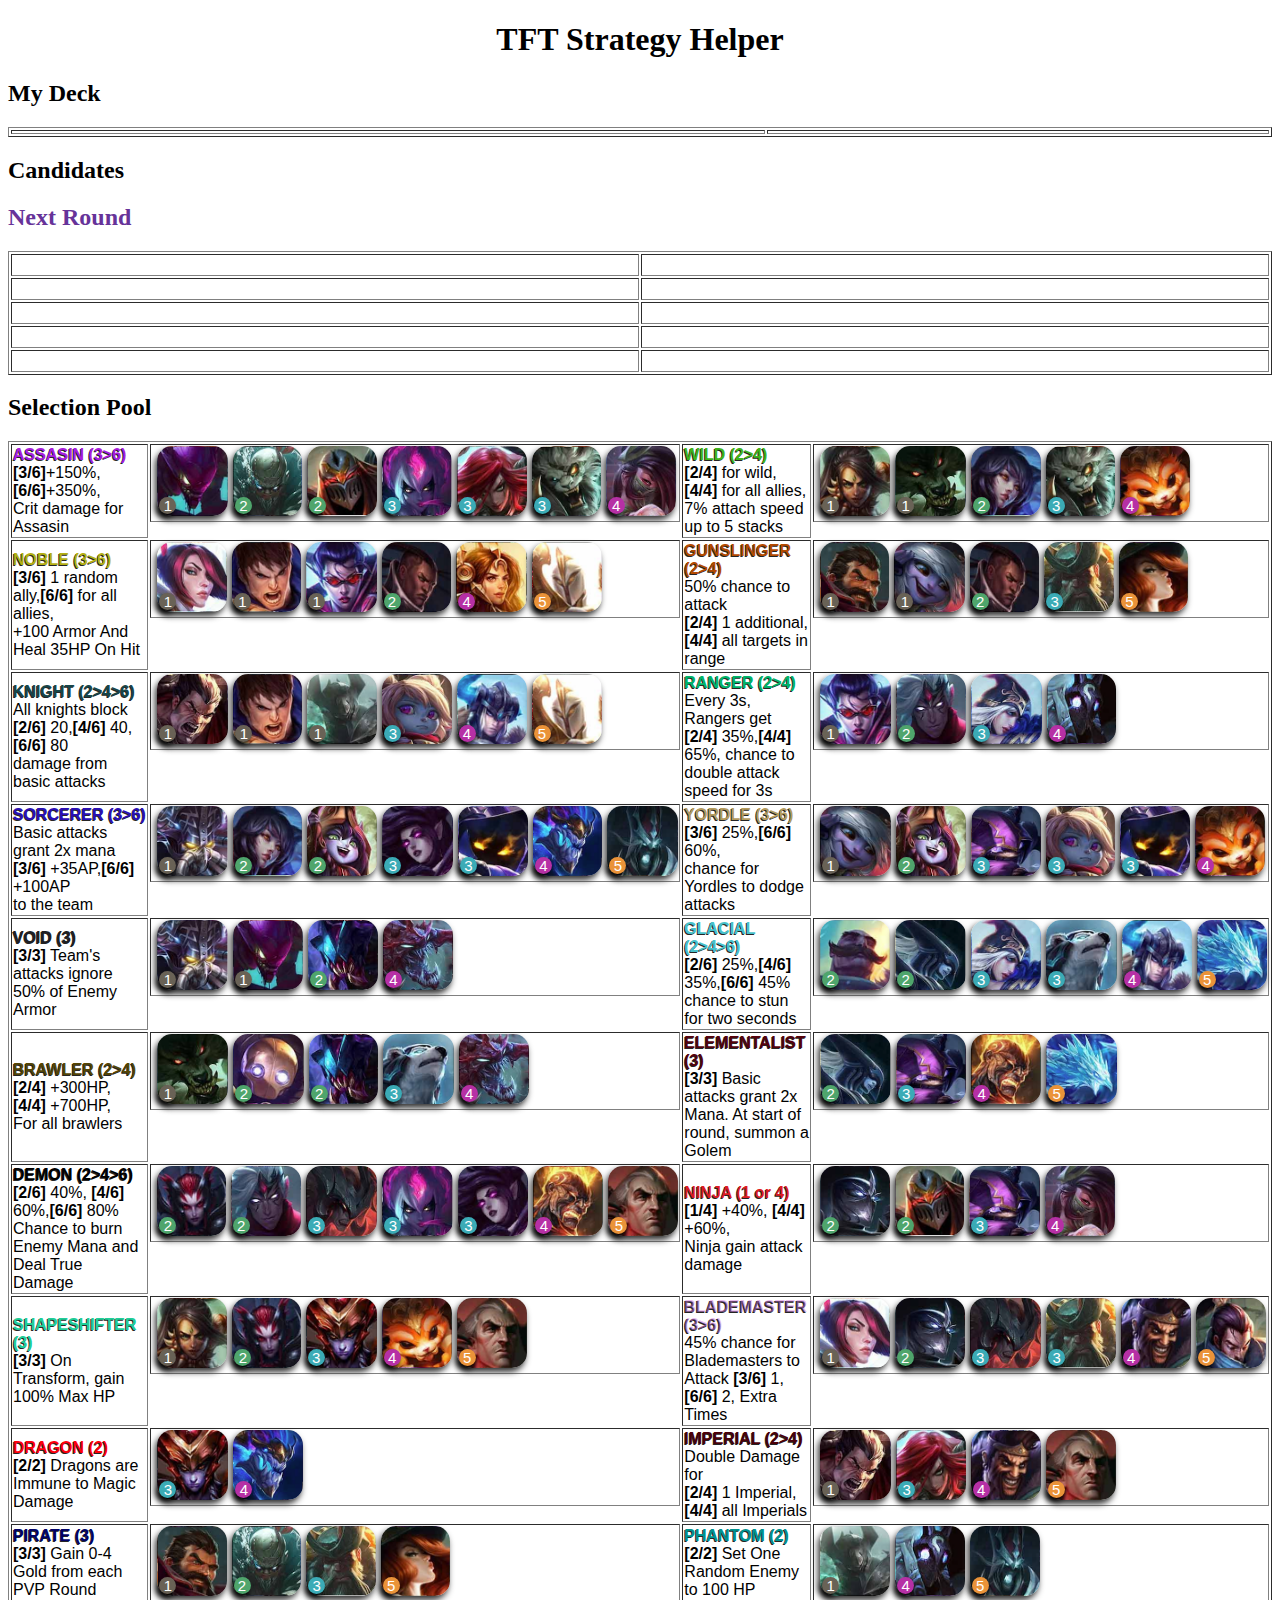
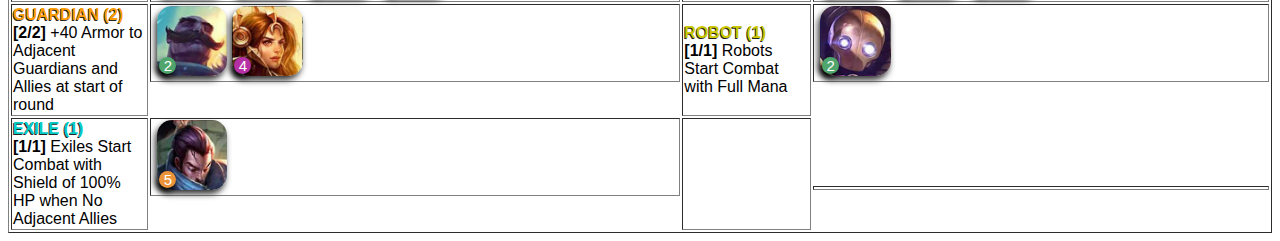
<file: TFT/TFT.html>
<!DOCTYPE html>
<html lang="en">
<head>
    <meta charset="UTF-8">
    <meta name="viewport" content="width=device-width, initial-scale=1">
    <title>TFT Strategy Helper</title>
    <link rel="stylesheet" href="TFTCSS.css">
    <script type="text/javascript" src="jquery-3.4.1.min.js"></script>
    <script type="text/javascript" src="TFTJavaScript.js"></script>
</head>
<body>

<div id="container">

    <h1>TFT Strategy Helper</h1>

    <!--My Deck-->
    <h2>My Deck</h2>
    <table width="100%" border="1em">
        <tr>
            <td id="myDeckImg"></td>
            <td id="myDeckSynergy"></td>
        </tr>
    </table>

    <!--Candidate of this round-->
    <h2>Candidates</h2> <h2 id="nextRound" style="color:rebeccapurple">Next Round</h2>
    <table id="candidateTable" width="100%" border="1em">
        <tr id="candidateRow1">
            <td>&nbsp;&nbsp;</td>
            <td>&nbsp;&nbsp;</td>
        </tr>
        <tr id="candidateRow2">
            <td>&nbsp;&nbsp;</td>
            <td>&nbsp;&nbsp;</td>
        </tr>
        <tr id="candidateRow3">
            <td>&nbsp;&nbsp;</td>
            <td>&nbsp;&nbsp;</td>
        </tr>
        <tr id="candidateRow4">
            <td>&nbsp;&nbsp;</td>
            <td>&nbsp;&nbsp;</td>
        </tr>
        <tr id="candidateRow5">
            <td>&nbsp;&nbsp;</td>
            <td>&nbsp;&nbsp;</td>
        </tr>
    </table>

    <!--Selection Pool-->
    <h2>Selection Pool</h2>
    <table width="100%" border="1em">
        <!--Group the first two column and the second two column-->
        <colgroup>
            <col span="2" id="colSpan1">
            <col span="2" id="colSpan2">
        </colgroup>

        <!--**********One row starts*********-->
        <tr>
            <!--=============One type starts: 1.xxxxTitle 2.assassin 3.png+champName 4.oneCoin-->
            <td class="selectionTitleCell">
                <div class="typeTitle assasinTitle">ASSASIN (3>6)</div>
                <div class="typeInfo"><strong>[3/6]</strong>+150%,<strong>[6/6]</strong>+350%, <br/>Crit damage for Assasin</div>
            </td>
            <td class="selectionHeroCell">
                <div class="champGeneral assassin KhaZix">
                    <img src="resources/image/KhaZix.png" class="champPic">
                    <div class="champCostLabel oneCoin">1</div>
                </div>
                <div class="champGeneral assassin Pyke">
                    <img src="resources/image/Pyke.png" class="champPic">
                    <div class="champCostLabel twoCoin">2</div>
                </div>
                <div class="champGeneral assassin Zed">
                    <img src="resources/image/Zed.png" class="champPic">
                    <div class="champCostLabel twoCoin">2</div>
                </div>
                <div class="champGeneral assassin Evelynn">
                    <img src="resources/image/Evelynn.png" class="champPic">
                    <div class="champCostLabel threeCoin">3</div>
                </div>
                <div class="champGeneral assassin Katarina">
                    <img src="resources/image/Katarina.png" class="champPic">
                    <div class="champCostLabel threeCoin">3</div>
                </div>
                <div class="champGeneral assassin Rengar">
                    <img src="resources/image/Rengar.png" class="champPic">
                    <div class="champCostLabel threeCoin">3</div>
                </div>
                <div class="champGeneral assassin Akali">
                    <img src="resources/image/Akali.png" class="champPic">
                    <div class="champCostLabel fourCoin">4</div>
                </div>

            </td>
            <!-- ==============One Type Ends-->

            <!--=============One type starts-->
            <td class="selectionTitleCell">
                <div class="typeTitle wildTitle">WILD (2>4)</div>
                <div class="typeInfo"><strong>[2/4]</strong> for wild,<strong>[4/4]</strong> for all allies, <br/>7% attach speed up to 5 stacks</div>
            </td>
            <td class="selectionHeroCell">
                <div class="champGeneral wild Nidalee">
                    <img src="resources/image/Nidalee.png" class="champPic">
                    <div class="champCostLabel oneCoin">1</div>
                </div>
                <div class="champGeneral wild Warwick">
                    <img src="resources/image/Warwick.png" class="champPic">
                    <div class="champCostLabel oneCoin">1</div>
                </div>
                <div class="champGeneral wild Ahri">
                    <img src="resources/image/Ahri.png" class="champPic">
                    <div class="champCostLabel twoCoin">2</div>
                </div>
                <div class="champGeneral wild Rengar">
                    <img src="resources/image/Rengar.png" class="champPic">
                    <div class="champCostLabel threeCoin">3</div>
                </div>
                <div class="champGeneral wild Gnar">
                    <img src="resources/image/Gnar.png" class="champPic">
                    <div class="champCostLabel fourCoin">4</div>
                </div>

            </td>
            <!-- ==============One Type Ends-->

        </tr>
        <!--**********One row ends*********-->

        <!--**********One row starts*********-->
        <tr>
            <!--=============One type starts: 1.xxxxTitle 2.assassin 3.png+champName 4.oneCoin-->
            <td class="selectionTitleCell">
                <div class="typeTitle nobleTitle">NOBLE (3>6)</div>
                <div class="typeInfo"><strong>[3/6]</strong> 1 random ally,<strong>[6/6]</strong> for all allies, <br/>+100 Armor And Heal 35HP On Hit</div>
            </td>
            <td class="selectionHeroCell">
                <div class="champGeneral noble Fiora">
                    <img src="resources/image/Fiora.png" class="champPic">
                    <div class="champCostLabel oneCoin">1</div>
                </div>
                <div class="champGeneral noble Garen">
                    <img src="resources/image/Garen.png" class="champPic">
                    <div class="champCostLabel oneCoin">1</div>
                </div>
                <div class="champGeneral noble Vayne">
                    <img src="resources/image/Vayne.png" class="champPic">
                    <div class="champCostLabel oneCoin">1</div>
                </div>
                <div class="champGeneral noble Lucian">
                    <img src="resources/image/Lucian.png" class="champPic">
                    <div class="champCostLabel twoCoin">2</div>
                </div>
                <div class="champGeneral noble Leona">
                    <img src="resources/image/Leona.png" class="champPic">
                    <div class="champCostLabel fourCoin">4</div>
                </div>
                <div class="champGeneral noble Kayle">
                    <img src="resources/image/Kayle.png" class="champPic">
                    <div class="champCostLabel fiveCoin">5</div>
                </div>

            </td>
            <!-- ==============One Type Ends-->

            <!--=============One type starts-->
            <td class="selectionTitleCell">
                <div class="typeTitle gunslingerTitle">GUNSLINGER (2>4)</div>
                <div class="typeInfo">50% chance to attack <br/><strong>[2/4]</strong> 1 additional,<strong>[4/4]</strong> all targets in range</div>
            </td>
            <td class="selectionHeroCell">
                <div class="champGeneral gunslinger Graves">
                    <img src="resources/image/Graves.png" class="champPic">
                    <div class="champCostLabel oneCoin">1</div>
                </div>
                <div class="champGeneral gunslinger Tristana">
                    <img src="resources/image/Tristana.png" class="champPic">
                    <div class="champCostLabel oneCoin">1</div>
                </div>
                <div class="champGeneral gunslinger Lucian">
                    <img src="resources/image/Lucian.png" class="champPic">
                    <div class="champCostLabel twoCoin">2</div>
                </div>
                <div class="champGeneral gunslinger GangPlank">
                    <img src="resources/image/GangPlank.png" class="champPic">
                    <div class="champCostLabel threeCoin">3</div>
                </div>
                <div class="champGeneral gunslinger MissFortune">
                    <img src="resources/image/MissFortune.png" class="champPic">
                    <div class="champCostLabel fiveCoin">5</div>
                </div>

            </td>
            <!-- ==============One Type Ends-->

        </tr>
        <!--**********One row ends*********-->


        <!--**********One row starts*********-->
        <tr>
            <!--=============One type starts: 1.xxxxTitle 2.assassin 3.png+champName 4.oneCoin-->
            <td class="selectionTitleCell">
                <div class="typeTitle knightTitle">KNIGHT (2>4>6)</div>
                <div class="typeInfo">All knights block <br/><strong>[2/6]</strong> 20,<strong>[4/6]</strong> 40,<strong>[6/6]</strong> 80 <br/>damage from basic attacks</div>
            </td>
            <td class="selectionHeroCell">
                <div class="champGeneral knight Darius">
                    <img src="resources/image/Darius.png" class="champPic">
                    <div class="champCostLabel oneCoin">1</div>
                </div>
                <div class="champGeneral knight Garen">
                    <img src="resources/image/Garen.png" class="champPic">
                    <div class="champCostLabel oneCoin">1</div>
                </div>
                <div class="champGeneral knight Mordekaiser">
                    <img src="resources/image/Mordekaiser.png" class="champPic">
                    <div class="champCostLabel oneCoin">1</div>
                </div>
                <div class="champGeneral knight Poppy">
                    <img src="resources/image/Poppy.png" class="champPic">
                    <div class="champCostLabel threeCoin">3</div>
                </div>
                <div class="champGeneral knight Sejuani">
                    <img src="resources/image/Sejuani.png" class="champPic">
                    <div class="champCostLabel fourCoin">4</div>
                </div>
                <div class="champGeneral knight Kayle">
                    <img src="resources/image/Kayle.png" class="champPic">
                    <div class="champCostLabel fiveCoin">5</div>
                </div>

            </td>
            <!-- ==============One Type Ends-->

            <!--=============One type starts-->
            <td class="selectionTitleCell">
                <div class="typeTitle rangerTitle">RANGER (2>4)</div>
                <div class="typeInfo">Every 3s, Rangers get <br/><strong>[2/4]</strong> 35%,<strong>[4/4]</strong> 65%, chance to double attack speed for 3s</div>
            </td>
            <td class="selectionHeroCell">
                <div class="champGeneral ranger Vayne">
                    <img src="resources/image/Vayne.png" class="champPic">
                    <div class="champCostLabel oneCoin">1</div>
                </div>
                <div class="champGeneral ranger Varus">
                    <img src="resources/image/Varus.png" class="champPic">
                    <div class="champCostLabel twoCoin">2</div>
                </div>
                <div class="champGeneral ranger Ashe">
                    <img src="resources/image/Ashe.png" class="champPic">
                    <div class="champCostLabel threeCoin">3</div>
                </div>
                <div class="champGeneral ranger Kindred">
                    <img src="resources/image/Kindred.png" class="champPic">
                    <div class="champCostLabel fourCoin">4</div>
                </div>

            </td>
            <!-- ==============One Type Ends-->

        </tr>
        <!--**********One row ends*********-->



        <!--**********One row starts*********-->
        <tr>
            <!--=============One type starts: 1.xxxxTitle 2.assassin 3.png+champName 4.oneCoin-->
            <td class="selectionTitleCell">
                <div class="typeTitle sorcererTitle">SORCERER (3>6)</div>
                <div class="typeInfo">Basic attacks grant 2x mana <br/><strong>[3/6]</strong> +35AP,<strong>[6/6]</strong> +100AP <br/>to the team</div>
            </td>
            <td class="selectionHeroCell">
                <div class="champGeneral sorcerer Kassadin">
                    <img src="resources/image/Kassadin.png" class="champPic">
                    <div class="champCostLabel oneCoin">1</div>
                </div>
                <div class="champGeneral sorcerer Ahri">
                    <img src="resources/image/Ahri.png" class="champPic">
                    <div class="champCostLabel twoCoin">2</div>
                </div>
                <div class="champGeneral sorcerer Lulu">
                    <img src="resources/image/Lulu.png" class="champPic">
                    <div class="champCostLabel twoCoin">2</div>
                </div>
                <div class="champGeneral sorcerer Morgana">
                    <img src="resources/image/Morgana.png" class="champPic">
                    <div class="champCostLabel threeCoin">3</div>
                </div>
                <div class="champGeneral sorcerer Veigar">
                    <img src="resources/image/Veigar.png" class="champPic">
                    <div class="champCostLabel threeCoin">3</div>
                </div>
                <div class="champGeneral sorcerer Aurelion">
                    <img src="resources/image/Aurelion.png" class="champPic">
                    <div class="champCostLabel fourCoin">4</div>
                </div>
                <div class="champGeneral sorcerer Karthus">
                    <img src="resources/image/Karthus.png" class="champPic">
                    <div class="champCostLabel fiveCoin">5</div>
                </div>

            </td>
            <!-- ==============One Type Ends-->

            <!--=============One type starts-->
            <td class="selectionTitleCell">
                <div class="typeTitle yordleTitle">YORDLE (3>6)</div>
                <div class="typeInfo"><strong>[3/6]</strong> 25%,<strong>[6/6]</strong> 60%,<br/> chance for Yordles to dodge attacks</div>
            </td>
            <td class="selectionHeroCell">
                <div class="champGeneral yordle Tristana">
                    <img src="resources/image/Tristana.png" class="champPic">
                    <div class="champCostLabel oneCoin">1</div>
                </div>
                <div class="champGeneral yordle Lulu">
                    <img src="resources/image/Lulu.png" class="champPic">
                    <div class="champCostLabel twoCoin">2</div>
                </div>
                <div class="champGeneral yordle Kennen">
                    <img src="resources/image/Kennen.png" class="champPic">
                    <div class="champCostLabel threeCoin">3</div>
                </div>
                <div class="champGeneral yordle Poppy">
                    <img src="resources/image/Poppy.png" class="champPic">
                    <div class="champCostLabel threeCoin">3</div>
                </div>
                <div class="champGeneral yordle Veigar">
                    <img src="resources/image/Veigar.png" class="champPic">
                    <div class="champCostLabel threeCoin">3</div>
                </div>
                <div class="champGeneral yordle Gnar">
                    <img src="resources/image/Gnar.png" class="champPic">
                    <div class="champCostLabel fourCoin">4</div>
                </div>

            </td>
            <!-- ==============One Type Ends-->

        </tr>
        <!--**********One row ends*********-->



        <!--**********One row starts*********-->
        <tr>
            <!--=============One type starts: 1.xxxxTitle 2.assassin 3.png+champName 4.oneCoin-->
            <td class="selectionTitleCell">
                <div class="typeTitle voidTitle">VOID (3)</div>
                <div class="typeInfo"><strong>[3/3]</strong> Team's attacks ignore 50% of Enemy Armor</div>
            </td>
            <td class="selectionHeroCell">
                <div class="champGeneral void Kassadin">
                    <img src="resources/image/Kassadin.png" class="champPic">
                    <div class="champCostLabel oneCoin">1</div>
                </div>
                <div class="champGeneral void KhaZix">
                    <img src="resources/image/KhaZix.png" class="champPic">
                    <div class="champCostLabel oneCoin">1</div>
                </div>
                <div class="champGeneral void RekSai">
                    <img src="resources/image/RekSai.png" class="champPic">
                    <div class="champCostLabel twoCoin">2</div>
                </div>
                <div class="champGeneral void ChoGath">
                    <img src="resources/image/ChoGath.png" class="champPic">
                    <div class="champCostLabel fourCoin">4</div>
                </div>


            </td>
            <!-- ==============One Type Ends-->

            <!--=============One type starts-->
            <td class="selectionTitleCell">
                <div class="typeTitle glacialTitle">GLACIAL (2>4>6)</div>
                <div class="typeInfo"><strong>[2/6]</strong> 25%,<strong>[4/6]</strong> 35%,<strong>[6/6]</strong> 45%<br/> chance to stun for two seconds</div>
            </td>
            <td class="selectionHeroCell">
                <div class="champGeneral glacial Braum">
                    <img src="resources/image/Braum.png" class="champPic">
                    <div class="champCostLabel twoCoin">2</div>
                </div>
                <div class="champGeneral glacial Lissandra">
                    <img src="resources/image/Lissandra.png" class="champPic">
                    <div class="champCostLabel twoCoin">2</div>
                </div>
                <div class="champGeneral glacial Ashe">
                    <img src="resources/image/Ashe.png" class="champPic">
                    <div class="champCostLabel threeCoin">3</div>
                </div>
                <div class="champGeneral glacial Volibear">
                    <img src="resources/image/Volibear.png" class="champPic">
                    <div class="champCostLabel threeCoin">3</div>
                </div>
                <div class="champGeneral glacial Sejuani">
                    <img src="resources/image/Sejuani.png" class="champPic">
                    <div class="champCostLabel fourCoin">4</div>
                </div>
                <div class="champGeneral glacial Anivia">
                    <img src="resources/image/Anivia.png" class="champPic">
                    <div class="champCostLabel fiveCoin">5</div>
                </div>

            </td>
            <!-- ==============One Type Ends-->

        </tr>
        <!--**********One row ends*********-->



        <!--**********One row starts*********-->
        <tr>
            <!--=============One type starts: 1.xxxxTitle 2.assassin 3.png+champName 4.oneCoin-->
            <td class="selectionTitleCell">
                <div class="typeTitle brawlerTitle">BRAWLER (2>4)</div>
                <div class="typeInfo"><strong>[2/4]</strong> +300HP, <strong>[4/4]</strong> +700HP,<br/> For all brawlers</div>
            </td>
            <td class="selectionHeroCell">
                <div class="champGeneral brawler Warwick">
                    <img src="resources/image/Warwick.png" class="champPic">
                    <div class="champCostLabel oneCoin">1</div>
                </div>
                <div class="champGeneral brawler Blitz">
                    <img src="resources/image/Blitz.png" class="champPic">
                    <div class="champCostLabel twoCoin">2</div>
                </div>
                <div class="champGeneral brawler RekSai">
                    <img src="resources/image/RekSai.png" class="champPic">
                    <div class="champCostLabel twoCoin">2</div>
                </div>
                <div class="champGeneral brawler Volibear">
                    <img src="resources/image/Volibear.png" class="champPic">
                    <div class="champCostLabel threeCoin">3</div>
                </div>
                <div class="champGeneral brawler ChoGath">
                    <img src="resources/image/ChoGath.png" class="champPic">
                    <div class="champCostLabel fourCoin">4</div>
                </div>


            </td>
            <!-- ==============One Type Ends-->

            <!--=============One type starts-->
            <td class="selectionTitleCell">
                <div class="typeTitle elementalistTitle">ELEMENTALIST (3)</div>
                <div class="typeInfo"><strong>[3/3]</strong> Basic attacks grant 2x Mana. At start of round, summon a Golem</div>
            </td>
            <td class="selectionHeroCell">
                <div class="champGeneral elementalist Lissandra">
                    <img src="resources/image/Lissandra.png" class="champPic">
                    <div class="champCostLabel twoCoin">2</div>
                </div>
                <div class="champGeneral elementalist Kennen">
                    <img src="resources/image/Kennen.png" class="champPic">
                    <div class="champCostLabel threeCoin">3</div>
                </div>
                <div class="champGeneral elementalist Brand">
                    <img src="resources/image/Brand.png" class="champPic">
                    <div class="champCostLabel fourCoin">4</div>
                </div>
                <div class="champGeneral elementalist Anivia">
                    <img src="resources/image/Anivia.png" class="champPic">
                    <div class="champCostLabel fiveCoin">5</div>
                </div>

            </td>
            <!-- ==============One Type Ends-->

        </tr>
        <!--**********One row ends*********-->



        <!--**********One row starts*********-->
        <tr>
            <!--=============One type starts: 1.xxxxTitle 2.assassin 3.png+champName 4.oneCoin-->
            <td class="selectionTitleCell">
                <div class="typeTitle demonTitle">DEMON (2>4>6)</div>
                <div class="typeInfo"><strong>[2/6]</strong> 40%, <strong>[4/6]</strong> 60%,<strong>[6/6]</strong> 80%<br/> Chance to burn Enemy Mana and Deal True Damage</div>
            </td>
            <td class="selectionHeroCell">
                <div class="champGeneral demon Elise">
                    <img src="resources/image/Elise.png" class="champPic">
                    <div class="champCostLabel twoCoin">2</div>
                </div>
                <div class="champGeneral demon Varus">
                    <img src="resources/image/Varus.png" class="champPic">
                    <div class="champCostLabel twoCoin">2</div>
                </div>
                <div class="champGeneral demon Aatrox">
                    <img src="resources/image/Aatrox.png" class="champPic">
                    <div class="champCostLabel threeCoin">3</div>
                </div>
                <div class="champGeneral demon Evelynn">
                    <img src="resources/image/Evelynn.png" class="champPic">
                    <div class="champCostLabel threeCoin">3</div>
                </div>
                <div class="champGeneral demon Morgana">
                    <img src="resources/image/Morgana.png" class="champPic">
                    <div class="champCostLabel threeCoin">3</div>
                </div>
                <div class="champGeneral demon Brand">
                    <img src="resources/image/Brand.png" class="champPic">
                    <div class="champCostLabel fourCoin">4</div>
                </div>
                <div class="champGeneral demon Swain">
                    <img src="resources/image/Swain.png" class="champPic">
                    <div class="champCostLabel fiveCoin">5</div>
                </div>


            </td>
            <!-- ==============One Type Ends-->

            <!--=============One type starts-->
            <td class="selectionTitleCell">
                <div class="typeTitle ninjaTitle">NINJA (1 or 4)</div>
                <div class="typeInfo"><strong>[1/4]</strong> +40%, <strong>[4/4]</strong> +60%, <br/> Ninja gain attack damage</div>
            </td>
            <td class="selectionHeroCell">
                <div class="champGeneral ninja Shen">
                    <img src="resources/image/Shen.png" class="champPic">
                    <div class="champCostLabel twoCoin">2</div>
                </div>
                <div class="champGeneral ninja Zed">
                    <img src="resources/image/Zed.png" class="champPic">
                    <div class="champCostLabel twoCoin">2</div>
                </div>
                <div class="champGeneral ninja Kennen">
                    <img src="resources/image/Kennen.png" class="champPic">
                    <div class="champCostLabel threeCoin">3</div>
                </div>
                <div class="champGeneral ninja Akali">
                    <img src="resources/image/Akali.png" class="champPic">
                    <div class="champCostLabel fourCoin">4</div>
                </div>

            </td>
            <!-- ==============One Type Ends-->

        </tr>
        <!--**********One row ends*********-->



        <!--**********One row starts*********-->
        <tr>
            <!--=============One type starts: 1.xxxxTitle 2.assassin 3.png+champName 4.oneCoin-->
            <td class="selectionTitleCell">
                <div class="typeTitle shapeshifterTitle">SHAPESHIFTER (3)</div>
                <div class="typeInfo"><strong>[3/3]</strong> On Transform, gain 100% Max HP</div>
            </td>
            <td class="selectionHeroCell">
                <div class="champGeneral shapeshifter Nidalee">
                    <img src="resources/image/Nidalee.png" class="champPic">
                    <div class="champCostLabel oneCoin">1</div>
                </div>
                <div class="champGeneral shapeshifter Elise">
                    <img src="resources/image/Elise.png" class="champPic">
                    <div class="champCostLabel twoCoin">2</div>
                </div>
                <div class="champGeneral shapeshifter Shyvana">
                    <img src="resources/image/Shyvana.png" class="champPic">
                    <div class="champCostLabel threeCoin">3</div>
                </div>
                <div class="champGeneral shapeshifter Gnar">
                    <img src="resources/image/Gnar.png" class="champPic">
                    <div class="champCostLabel fourCoin">4</div>
                </div>
                <div class="champGeneral shapeshifter Swain">
                    <img src="resources/image/Swain.png" class="champPic">
                    <div class="champCostLabel fiveCoin">5</div>
                </div>


            </td>
            <!-- ==============One Type Ends-->

            <!--=============One type starts-->
            <td class="selectionTitleCell">
                <div class="typeTitle blademasterTitle">BLADEMASTER (3>6)</div>
                <div class="typeInfo">45% chance for Blademasters to Attack <strong>[3/6]</strong> 1, <strong>[6/6]</strong> 2, Extra Times</div>
            </td>
            <td class="selectionHeroCell">
                <div class="champGeneral blademaster Fiora">
                    <img src="resources/image/Fiora.png" class="champPic">
                    <div class="champCostLabel oneCoin">1</div>
                </div>
                <div class="champGeneral blademaster Shen">
                    <img src="resources/image/Shen.png" class="champPic">
                    <div class="champCostLabel twoCoin">2</div>
                </div>
                <div class="champGeneral blademaster Aatrox">
                    <img src="resources/image/Aatrox.png" class="champPic">
                    <div class="champCostLabel threeCoin">3</div>
                </div>
                <div class="champGeneral blademaster GangPlank">
                    <img src="resources/image/GangPlank.png" class="champPic">
                    <div class="champCostLabel threeCoin">3</div>
                </div>
                <div class="champGeneral blademaster Draven">
                    <img src="resources/image/Draven.png" class="champPic">
                    <div class="champCostLabel fourCoin">4</div>
                </div>
                <div class="champGeneral blademaster Yasuo">
                    <img src="resources/image/Yasuo.png" class="champPic">
                    <div class="champCostLabel fiveCoin">5</div>
                </div>

            </td>
            <!-- ==============One Type Ends-->

        </tr>
        <!--**********One row ends*********-->


        <!--**********One row starts*********-->
        <tr>
            <!--=============One type starts: 1.xxxxTitle 2.assassin 3.png+champName 4.oneCoin-->
            <td class="selectionTitleCell">
                <div class="typeTitle dragonTitle">DRAGON (2)</div>
                <div class="typeInfo"><strong>[2/2]</strong> Dragons are Immune to Magic Damage </div>
            </td>
            <td class="selectionHeroCell">
                <div class="champGeneral dragon Shyvana">
                    <img src="resources/image/Shyvana.png" class="champPic">
                    <div class="champCostLabel threeCoin">3</div>
                </div>
                <div class="champGeneral dragon Aurelion">
                    <img src="resources/image/Aurelion.png" class="champPic">
                    <div class="champCostLabel fourCoin">4</div>
                </div>
            </td>
            <!-- ==============One Type Ends-->

            <!--=============One type starts-->
            <td class="selectionTitleCell">
                <div class="typeTitle imperialTitle">IMPERIAL (2>4)</div>
                <div class="typeInfo">Double Damage for <br/> <strong>[2/4]</strong> 1 Imperial, <strong>[4/4]</strong> all Imperials</div>
            </td>
            <td class="selectionHeroCell">
                <div class="champGeneral imperial Darius">
                    <img src="resources/image/Darius.png" class="champPic">
                    <div class="champCostLabel oneCoin">1</div>
                </div>
                <div class="champGeneral imperial Katarina">
                    <img src="resources/image/Katarina.png" class="champPic">
                    <div class="champCostLabel threeCoin">3</div>
                </div>
                <div class="champGeneral imperial Draven">
                    <img src="resources/image/Draven.png" class="champPic">
                    <div class="champCostLabel fourCoin">4</div>
                </div>
                <div class="champGeneral imperial Swain">
                    <img src="resources/image/Swain.png" class="champPic">
                    <div class="champCostLabel fiveCoin">5</div>
                </div>

            </td>
            <!-- ==============One Type Ends-->

        </tr>
        <!--**********One row ends*********-->



        <!--**********One row starts*********-->
        <tr>
            <!--=============One type starts: 1.xxxxTitle 2.assassin 3.png+champName 4.oneCoin-->
            <td class="selectionTitleCell">
                <div class="typeTitle pirateTitle">PIRATE (3)</div>
                <div class="typeInfo"><strong>[3/3]</strong> Gain 0-4 Gold from each PVP Round </div>
            </td>
            <td class="selectionHeroCell">
                <div class="champGeneral pirate Graves">
                    <img src="resources/image/Graves.png" class="champPic">
                    <div class="champCostLabel oneCoin">1</div>
                </div>
                <div class="champGeneral pirate Pyke">
                    <img src="resources/image/Pyke.png" class="champPic">
                    <div class="champCostLabel twoCoin">2</div>
                </div>
                <div class="champGeneral pirate GangPlank">
                    <img src="resources/image/GangPlank.png" class="champPic">
                    <div class="champCostLabel threeCoin">3</div>
                </div>
                <div class="champGeneral pirate MissFortune">
                    <img src="resources/image/MissFortune.png" class="champPic">
                    <div class="champCostLabel fiveCoin">5</div>
                </div>
            </td>
            <!-- ==============One Type Ends-->

            <!--=============One type starts-->
            <td class="selectionTitleCell">
                <div class="typeTitle phantomTitle">PHANTOM (2)</div>
                <div class="typeInfo"><strong>[2/2]</strong> Set One Random Enemy to 100 HP</div>
            </td>
            <td class="selectionHeroCell">
                <div class="champGeneral phantom Mordekaiser">
                    <img src="resources/image/Mordekaiser.png" class="champPic">
                    <div class="champCostLabel oneCoin">1</div>
                </div>
                <div class="champGeneral phantom Kindred">
                    <img src="resources/image/Kindred.png" class="champPic">
                    <div class="champCostLabel fourCoin">4</div>
                </div>
                <div class="champGeneral phantom Karthus">
                    <img src="resources/image/Karthus.png" class="champPic">
                    <div class="champCostLabel fiveCoin">5</div>
                </div>
            </td>
            <!-- ==============One Type Ends-->

        </tr>
        <!--**********One row ends*********-->


        <!--**********One row starts*********-->
        <tr>
            <!--=============One type starts: 1.xxxxTitle 2.assassin 3.png+champName 4.oneCoin-->
            <td class="selectionTitleCell">
                <div class="typeTitle guardianTitle">GUARDIAN (2)</div>
                <div class="typeInfo"><strong>[2/2]</strong> +40 Armor to Adjacent Guardians and Allies at start of round </div>
            </td>
            <td class="selectionHeroCell">
                <div class="champGeneral guardian Braum">
                    <img src="resources/image/Braum.png" class="champPic">
                    <div class="champCostLabel twoCoin">2</div>
                </div>
                <div class="champGeneral guardian Leona">
                    <img src="resources/image/Leona.png" class="champPic">
                    <div class="champCostLabel fourCoin">4</div>
                </div>
            </td>
            <!-- ==============One Type Ends-->

            <!--=============One type starts-->
            <td class="selectionTitleCell">
                <div class="typeTitle robotTitle">ROBOT (1)</div>
                <div class="typeInfo"><strong>[1/1]</strong> Robots Start Combat with Full Mana</div>
            </td>
            <td class="selectionHeroCell">
                <div class="champGeneral robot Blitz">
                    <img src="resources/image/Blitz.png" class="champPic">
                    <div class="champCostLabel twoCoin">2</div>
                </div>
            </td>
            <!-- ==============One Type Ends-->

        </tr>
        <!--**********One row ends*********-->


        <!--**********One row starts*********-->
        <tr>
            <!--=============One type starts: 1.xxxxTitle 2.assassin 3.png+champName 4.oneCoin-->
            <td class="selectionTitleCell">
                <div class="typeTitle exileTitle">EXILE (1)</div>
                <div class="typeInfo"><strong>[1/1]</strong> Exiles Start Combat with Shield of 100% HP when No Adjacent Allies</div>
            </td>
            <td class="selectionHeroCell">
                <div class="champGeneral exile Yasuo">
                    <img src="resources/image/Yasuo.png" class="champPic">
                    <div class="champCostLabel fiveCoin">5</div>
                </div>
            </td>
            <!-- ==============One Type Ends-->

            <!--=============One type starts-->
            <td class="selectionTitleCell">
                <!--<div class="typeTitle robotTitle">TBD</div>-->
                <!--<div class="typeInfo"><strong>[1/1]</strong> Robots Start Combat with Full Mana</div>-->
            </td>
            <td class="selectionHeroCell">
                <!--<div class="champGeneral robot Blitz">-->
                    <!--<img src="resources/image/Blitz.png" class="champPic">-->
                    <!--<div class="champCostLabel twoCoin">2</div>-->
                <!--</div>-->
            </td>
            <!-- ==============One Type Ends-->

        </tr>
        <!--**********One row ends*********-->


    </table>

</div>
</body>
</html>
</file>
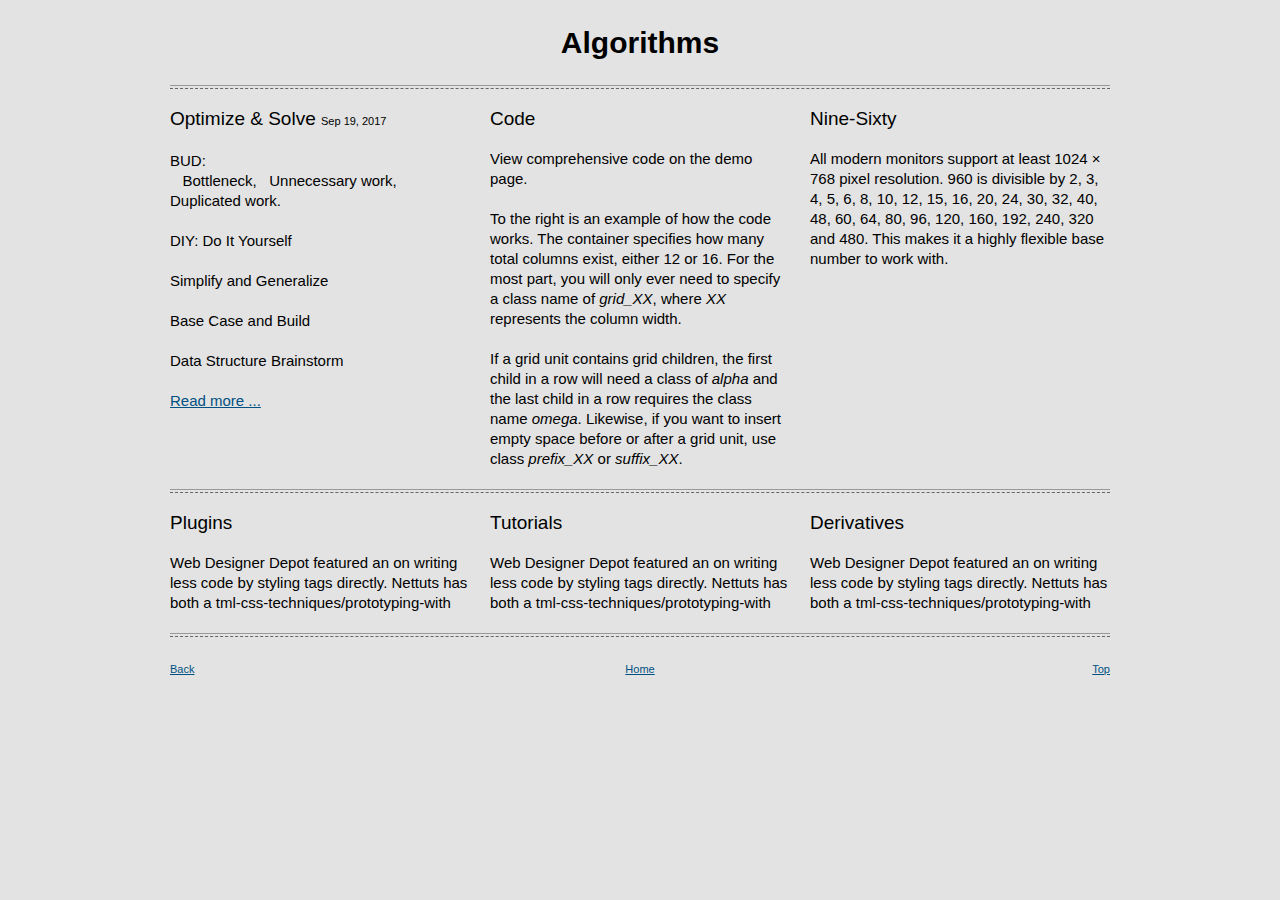
<file: html/DataStructures/DataStrustures.html>
<!DOCTYPE html>
<html lang="en">
<head>
    <meta charset="utf-8" />
    <meta http-equiv="x-ua-compatible" content="ie=edge" />

    <title>Algorithms</title>

    <link rel="stylesheet" href="../../../css/grid960/master.min.css" />


</head>
<body>

<div class="container_12" id="top">


    <!--Title-->
    <div class="grid_12 align_center">
        <h4>
            Algorithms
        </h4>
    </div>

    <!--Seperation Line-->
    <hr />

    <!--Grid 1-->
    <div class="grid_4">
        <h3>   Optimize & Solve <small>Sep 19, 2017</small>  </h3>

        <p>
            BUD: <br/>
                &nbsp;&nbsp;&nbsp;Bottleneck, &nbsp; Unnecessary work, &nbsp; Duplicated work.
        </p>
        <p>
            DIY: Do It Yourself
        </p>
        <p>
            Simplify and Generalize
        </p>
        <p>
            Base Case and Build
        </p>
        <p>
            Data Structure Brainstorm
        </p>
        <p>
            <a href="Sep192017_OptimizeAndSolve.html">Read more ...</a>
        </p>
    </div>

    <!--Grid 2-->
    <div class="grid_4">
        <h3>
            Code
        </h3>
        <p>
            View comprehensive code on the demo page.
        </p>
        <p>
            To the right is an example of how the code works. The container specifies how many total columns exist, either 12 or 16. For the most part, you will only ever need to specify a class name of <em>grid_XX</em>, where <em>XX</em> represents the column width.
        </p>
        <p>
            If a grid unit contains grid children, the first child in a row will need a class of <em>alpha</em> and the last child in a row requires the class name <em>omega</em>. Likewise, if you want to insert empty space before or after a grid unit, use class <em>prefix_XX</em> or <em>suffix_XX</em>.
        </p>
    </div>

    <!--Grid 3-->
    <div class="grid_4">
        <h3>
            Nine-Sixty
        </h3>
        <p>
            All modern monitors support at least 1024 &times; 768 pixel resolution. 960 is divisible by 2, 3, 4, 5, 6, 8, 10, 12, 15, 16, 20, 24, 30, 32, 40, 48, 60, 64, 80, 96, 120, 160, 192, 240, 320 and 480. This makes it a highly flexible base number to work with.
        </p>
    </div>

    <!--Grid 4-->
    <!--Seperation Line-->
    <hr />
    <div class="grid_4">
        <h3>
            Plugins
        </h3>
        <p>
            Web Designer Depot featured an  on writing less code by styling tags directly. Nettuts has both a tml-css-techniques/prototyping-with        </p>
    </div>



    <div class="grid_4">
        <h3>
            Tutorials
        </h3>
        <p>
            Web Designer Depot featured an  on writing less code by styling tags directly. Nettuts has both a tml-css-techniques/prototyping-with
        </p>
    </div>



    <div class="grid_4">
        <h3>
            Derivatives
        </h3>
        <p>
            Web Designer Depot featured an  on writing less code by styling tags directly. Nettuts has both a tml-css-techniques/prototyping-with        </p>
    </div>







    <!--Footer of the page-->
    <hr />
    <div class="grid_5">
        <small>
            <a href="../../../index.html">Back</a>
        </small>
    </div>
    <div class="grid_2 align_center">
        <small>
            <a href="http://owenying.github.io">Home</a>
        </small>
    </div>
    <div class="grid_5 align_right">
        <small>
            <a href="#top">Top</a>
        </small>
    </div>
    <div class="clear"></div>

</div>
<!-- end .container_12 -->
</body>
</html>
</file>
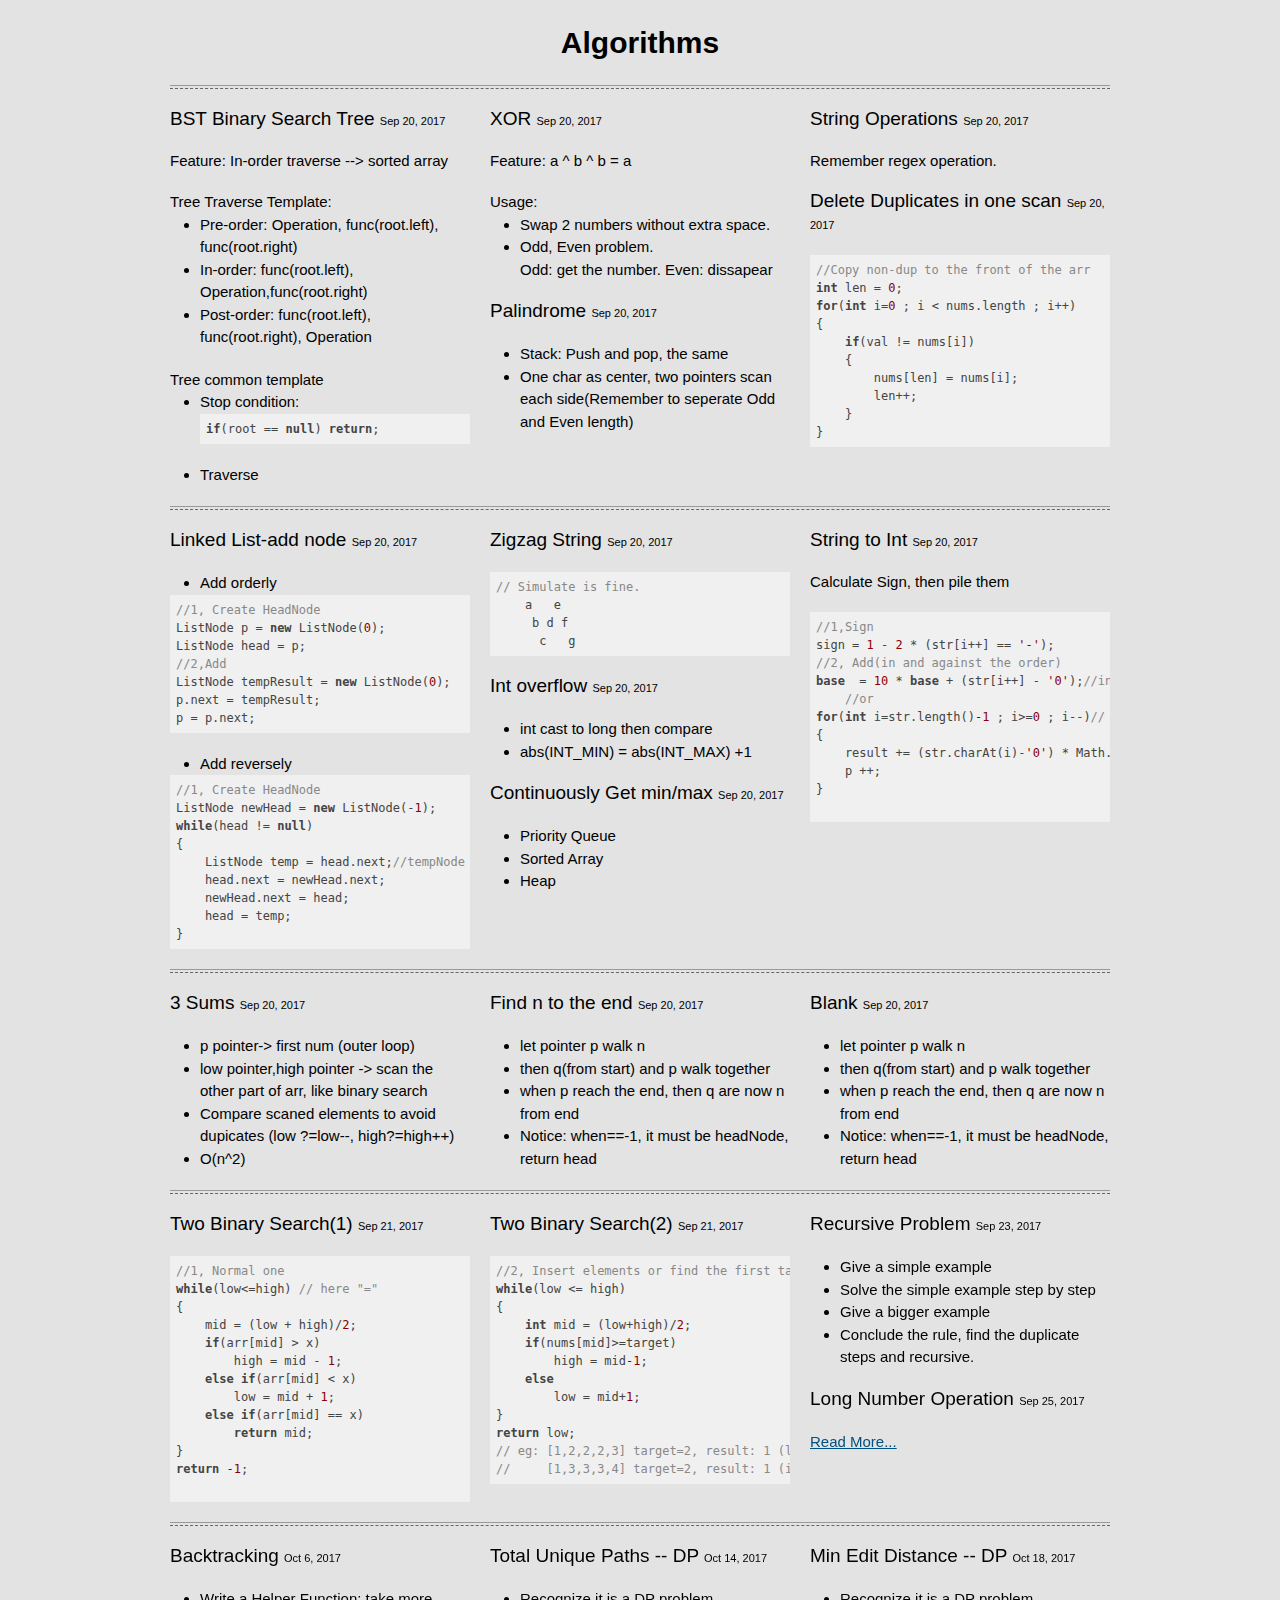
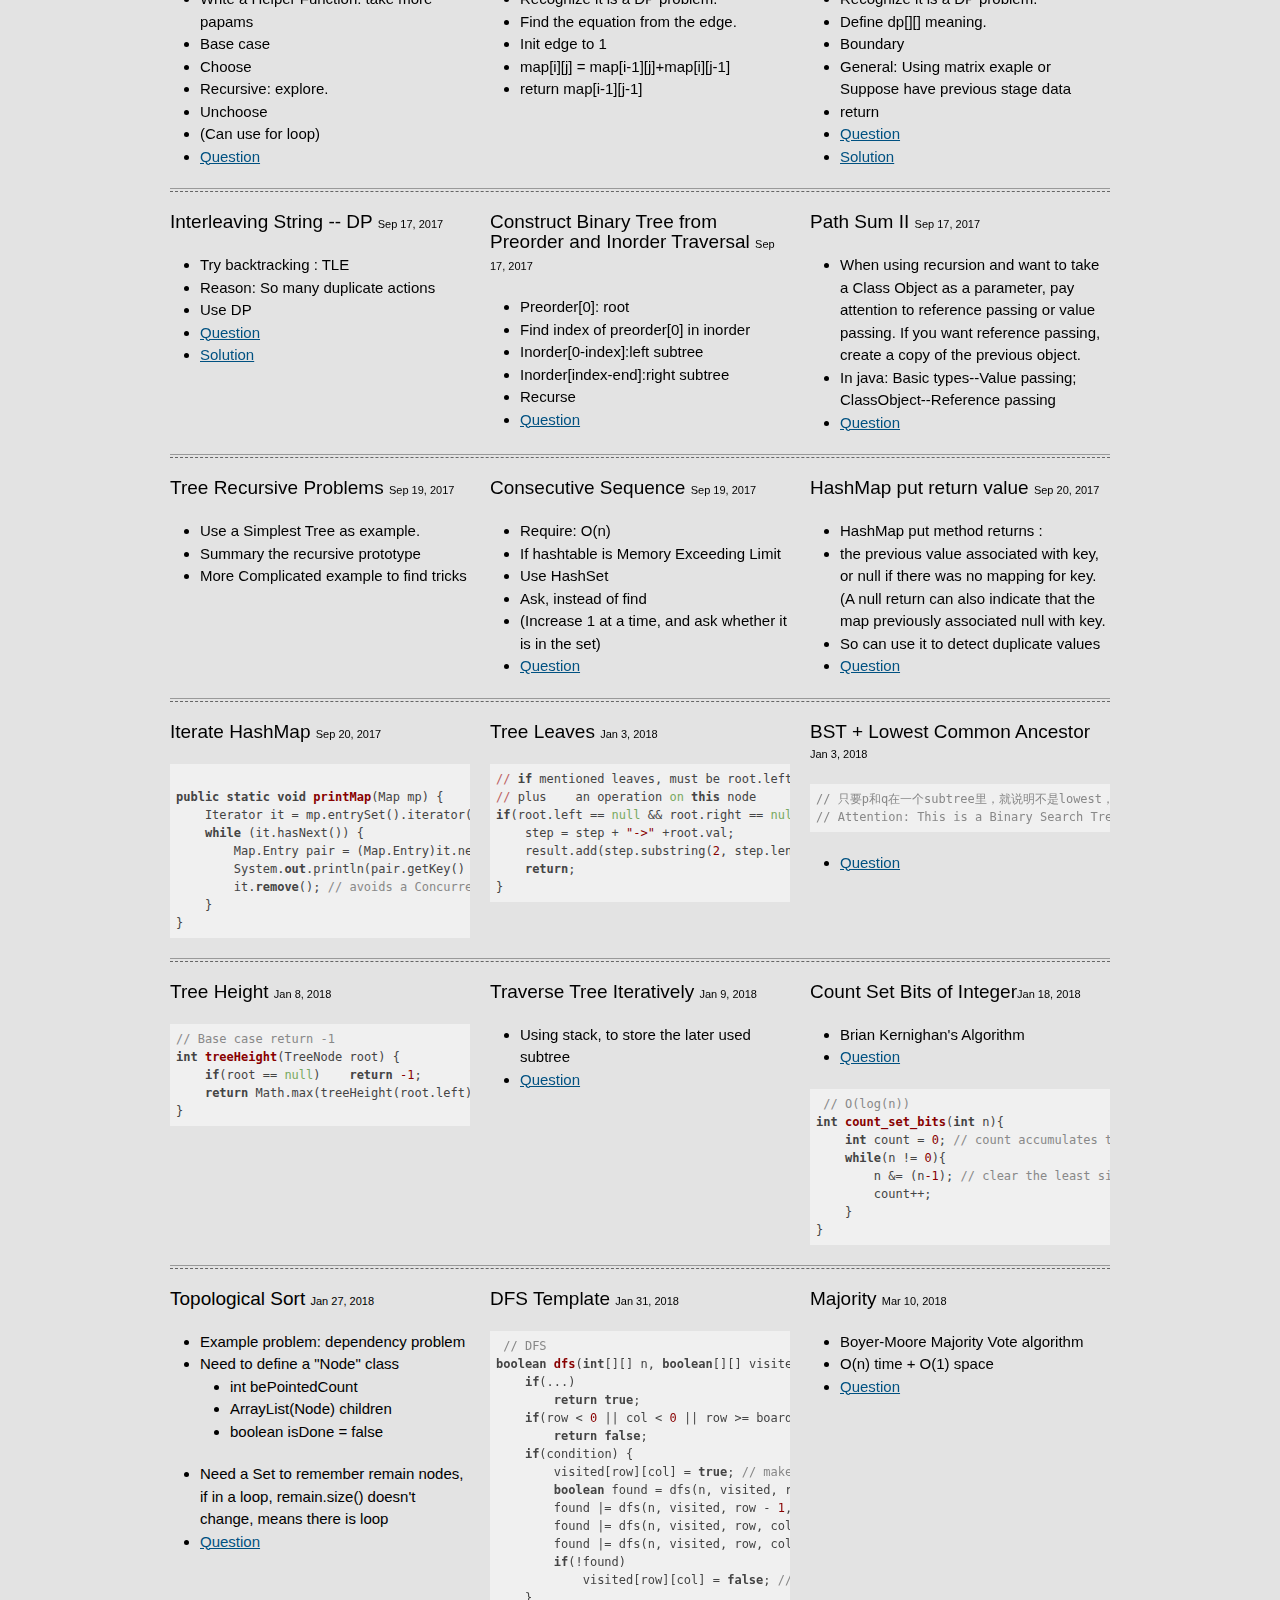
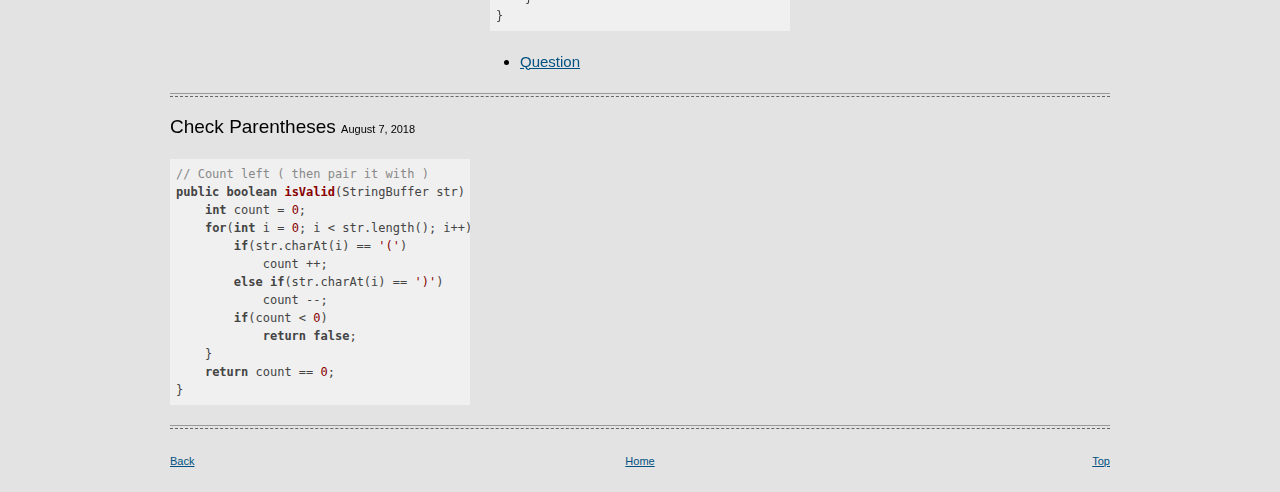
<file: html/blog/Algorithms/Algorithms.html>
<!DOCTYPE html>
<html lang="en">
<head>
    <meta charset="utf-8" />
    <meta http-equiv="x-ua-compatible" content="ie=edge" />

    <title>Algorithms</title>

    <link rel="stylesheet" href="../../../css/grid960/master.min.css" />
    <link rel="stylesheet" href="../../../css/styles/default.css">
    <script src="../../../js/highlight.pack.js"></script>
    <script>hljs.initHighlightingOnLoad();</script>

</head>
<body>

<div class="container_12" id="top">


    <!--Title-->
    <div class="grid_12 align_center">
        <h4>
            Algorithms
        </h4>
    </div>

    <!--Seperation Line-->
    <hr />

    <!--=================================-->

    <!--Grid 2-->
    <div class="grid_4">
        <h3> BST Binary Search Tree <small>Sep 20, 2017</small>  </h3>
        <p>
            Feature: In-order traverse --> sorted array
        </p>

        <ul>
            Tree Traverse Template:
            <li>Pre-order: Operation, func(root.left), func(root.right)</li>
            <li>In-order: func(root.left), Operation,func(root.right)</li>
            <li>Post-order: func(root.left), func(root.right), Operation</li>
        </ul>
        <ul>
            Tree common template
            <li>Stop condition: <br/>
                <pre><code>if(root == null) return;</code></pre>
            </li>
            <li>
                Traverse
            </li>
        </ul>
    </div>

    <!--======================================-->
    <div class="grid_4">
        <h3> XOR <small>Sep 20, 2017</small>  </h3>
        <p>
            Feature: a ^ b ^ b = a

        </p>

        <ul>
            Usage:
            <li>Swap 2 numbers without extra space.</li>
            <li>Odd, Even problem. <br/> Odd: get the number. Even: dissapear</li>
        </ul>

        <h3> Palindrome <small>Sep 20, 2017</small>  </h3>
        <ul>
            <li>Stack: Push and pop, the same</li>
            <li>One char as center, two pointers scan each side(Remember to seperate Odd and Even length)</li>
        </ul>

    </div>

    <!--======================================-->
    <div class="grid_4">
        <h3> String Operations <small>Sep 20, 2017</small>  </h3>
        <p>
            Remember regex operation.

        </p>

        <h3> Delete Duplicates in one scan <small>Sep 20, 2017</small>  </h3>
<pre><code>//Copy non-dup to the front of the arr
int len = 0;
for(int i=0 ; i &lt nums.length ; i++)
{
    if(val != nums[i])
    {
        nums[len] = nums[i];
        len++;
    }
}
</code></pre>

    </div>

    <hr/>

    <!--======================================-->
    <div class="grid_4">
        <h3> Linked List-add node <small>Sep 20, 2017</small>  </h3>
        <ul>
            <li>Add orderly</li>
<pre><code class="java">//1, Create HeadNode
ListNode p = new ListNode(0);
ListNode head = p;
//2,Add
ListNode tempResult = new ListNode(0);
p.next = tempResult;
p = p.next;
</code></pre>

            <li>Add reversely</li>
<pre><code class="java" >//1, Create HeadNode
ListNode newHead = new ListNode(-1);
while(head != null)
{
    ListNode temp = head.next;//tempNode
    head.next = newHead.next;
    newHead.next = head;
    head = temp;
}
</code></pre>

        </ul>

    </div>

    <!--======================================-->
    <div class="grid_4">
        <h3> Zigzag String <small>Sep 20, 2017</small>  </h3>
<pre><code>// Simulate is fine.
    a   e
     b d f
      c   g
</code></pre>

        <h3> Int overflow <small>Sep 20, 2017</small>  </h3>
        <ul>
            <li>int cast to long then compare</li>
            <li>abs(INT_MIN) = abs(INT_MAX) +1</li>
        </ul>

        <h3> Continuously Get min/max <small>Sep 20, 2017</small>  </h3>
        <ul>
            <li>Priority Queue</li>
            <li>Sorted Array</li>
            <li>Heap</li>
        </ul>

    </div>

    <!--======================================-->
    <div class="grid_4">
        <h3> String to Int <small>Sep 20, 2017</small>  </h3>
        <p>Calculate Sign, then pile them</p>
<pre><code>//1,Sign
sign = 1 - 2 * (str[i++] == '-');
//2, Add(in and against the order)
base  = 10 * base + (str[i++] - '0');//in order
    //or
for(int i=str.length()-1 ; i>=0 ; i--)// against order
{
    result += (str.charAt(i)-'0') * Math.pow(10,p);
    p ++;
}

</code></pre>
    </div>


    <hr/>
    <!--======================================-->
    <div class="grid_4">
        <h3> 3 Sums <small>Sep 20, 2017</small>  </h3>
        <ul>
            <li>p pointer-> first num (outer loop)</li>
            <li>low pointer,high pointer -> scan the other part of arr, like binary search</li>
            <li>Compare scaned elements to avoid dupicates (low ?=low--, high?=high++)</li>
            <li>O(n^2)</li>
        </ul>
    </div>

    <!--======================================-->
    <div class="grid_4">
        <h3> Find n to the end <small>Sep 20, 2017</small>  </h3>
        <ul>
            <li>let pointer p walk n</li>
            <li>then q(from start) and p walk together </li>
            <li>when p reach the end, then q are now n from end</li>
            <li>Notice: when==-1, it must be headNode, return head</li>
        </ul>
    </div>

    <!--======================================-->
    <div class="grid_4">
        <h3> Blank <small>Sep 20, 2017</small>  </h3>
        <ul>
            <li>let pointer p walk n</li>
            <li>then q(from start) and p walk together </li>
            <li>when p reach the end, then q are now n from end</li>
            <li>Notice: when==-1, it must be headNode, return head</li>
        </ul>
    </div>

    <hr/>
    <!--======================================-->
    <div class="grid_4">
        <h3> Two Binary Search(1) <small>Sep 21, 2017</small>  </h3>
<pre><code>//1, Normal one
while(low<=high) // here "="
{
    mid = (low + high)/2;
    if(arr[mid] > x)
        high = mid - 1;
    else if(arr[mid] < x)
        low = mid + 1;
    else if(arr[mid] == x)
        return mid;
}
return -1;

</code></pre>
    </div>

    <div class="grid_4">
        <h3> Two Binary Search(2)  <small>Sep 21, 2017</small> </h3>
<pre><code>//2, Insert elements or find the first target
while(low <= high)
{
    int mid = (low+high)/2;
    if(nums[mid]>=target)
        high = mid-1;
    else
        low = mid+1;
}
return low;
// eg: [1,2,2,2,3] target=2, result: 1 (leftest one found)
//     [1,3,3,3,4] target=2, result: 1 (insert index)
</code></pre>
    </div>


    <!--======================================-->
    <div class="grid_4">
        <h3> Recursive Problem <small>Sep 23, 2017</small>  </h3>
        <ul>
            <li>Give a simple example</li>
            <li>Solve the simple example step by step </li>
            <li>Give a bigger example</li>
            <li>Conclude the rule, find the duplicate steps and recursive.</li>
        </ul>

        <h3> Long Number Operation <small>Sep 25, 2017</small>  </h3>
        <a href="Sep252017_LongMul.html">Read More...</a>
    </div>

    <hr/>
    <!--======================================-->
    <div class="grid_4">
        <h3> Backtracking <small>Oct 6, 2017</small>  </h3>
        <ul>
            <li>Write a Helper Function: take more papams</li>
            <li>Base case </li>
            <li>Choose</li>
            <li>Recursive: explore.</li>
            <li>Unchoose</li>
            <li>(Can use for loop)</li>
            <li><a href="https://leetcode.com/problems/palindrome-partitioning/description/">Question</a></li>
        </ul>

    </div>

    <div class="grid_4">
        <h3> Total Unique Paths -- DP <small>Oct 14, 2017</small>  </h3>
        <ul>
            <li>Recognize it is a DP problem.</li>
            <li>Find the equation from the edge.</li>
            <li>Init edge to 1</li>
            <li>map[i][j] = map[i-1][j]+map[i][j-1]</li>
            <li>return map[i-1][j-1]</li>
        </ul>

    </div>


    <div class="grid_4">
        <h3> Min Edit Distance -- DP <small>Oct 18, 2017</small>  </h3>
        <ul>
            <li>Recognize it is a DP problem.</li>
            <li>Define dp[][] meaning.</li>
            <li>Boundary</li>
            <li>General: Using matrix exaple or Suppose have previous stage data</li>
            <li>return</li>
            <li><a href="https://leetcode.com/problems/edit-distance/description/">Question</a></li>
            <li><a href="https://discuss.leetcode.com/topic/17639/20ms-detailed-explained-c-solutions-o-n-space">Solution</a></li>
        </ul>

    </div>

    <hr/>

    <div class="grid_4">
        <h3> Interleaving String -- DP <small>Sep 17, 2017</small>  </h3>
        <ul>
            <li>Try backtracking : TLE</li>
            <li>Reason: So many duplicate actions</li>
            <li>Use DP</li>
            <li><a href="https://leetcode.com/problems/interleaving-string/description/">Question</a></li>
            <li><a href="https://www.youtube.com/watch?v=ih2OZ9-M3OM">Solution</a></li>
        </ul>

    </div>

    <div class="grid_4">
        <h3> Construct Binary Tree from Preorder and Inorder Traversal <small>Sep 17, 2017</small>  </h3>
        <ul>
            <li>Preorder[0]: root</li>
            <li>Find index of preorder[0] in inorder</li>
            <li>Inorder[0-index]:left subtree</li>
            <li>Inorder[index-end]:right subtree</li>
            <li>Recurse</li>
            <li><a href="https://leetcode.com/problems/construct-binary-tree-from-preorder-and-inorder-traversal/description/">Question</a></li>
        </ul>

    </div>


    <div class="grid_4">
        <h3> Path Sum II <small>Sep 17, 2017</small>  </h3>
        <ul>
            <li>When using recursion and want to take a Class Object as a parameter, pay attention to reference passing or value passing. If you want reference passing, create a copy of the previous object.</li>
            <li>In java: Basic types--Value passing; ClassObject--Reference passing</li>
            <li><a href="https://leetcode.com/problems/path-sum-ii/description/">Question</a></li>
        </ul>

    </div>

    <hr/>
    <div class="grid_4">
        <h3> Tree Recursive Problems <small>Sep 19, 2017</small>  </h3>
        <ul>
            <li>Use a Simplest Tree as example.</li>
            <li>Summary the recursive prototype</li>
            <li>More Complicated example to find tricks</li>
        </ul>

    </div>

    <div class="grid_4">
        <h3> Consecutive Sequence <small>Sep 19, 2017</small>  </h3>
        <ul>
            <li>Require: O(n)</li>
            <li>If hashtable is Memory Exceeding Limit</li>
            <li>Use HashSet</li>
            <li>Ask, instead of find</li>
            <li>(Increase 1 at a time, and ask whether it is in the set)</li>
            <li><a href="https://leetcode.com/problems/longest-consecutive-sequence/description/">Question</a></li>
        </ul>

    </div>

    <div class="grid_4">
        <h3> HashMap put return value <small>Sep 20, 2017</small>  </h3>
        <ul>
            <li>HashMap put method returns : </li>
            <li>the previous value associated with key, or null if there was no mapping for key. (A null return can also indicate that the map previously associated null with key.</li>
            <li>So can use it to detect duplicate values</li>
            <li><a href="https://leetcode.com/problems/contains-duplicate-ii/description/">Question</a></li>
        </ul>

    </div>

    <hr/>
    <div class="grid_4">
        <h3> Iterate HashMap <small>Sep 20, 2017</small>  </h3>
<pre><code>
public static void printMap(Map mp) {
    Iterator it = mp.entrySet().iterator();
    while (it.hasNext()) {
        Map.Entry pair = (Map.Entry)it.next();
        System.out.println(pair.getKey() + " = " + pair.getValue());
        it.remove(); // avoids a ConcurrentModificationException
    }
}
</code></pre>

    </div>


    <div class="grid_4">
        <h3> Tree Leaves <small>Jan 3, 2018</small>  </h3>
<pre><code>// if mentioned leaves, must be root.left == null && root.right == null
// plus    an operation on this node
if(root.left == null && root.right == null) { //leaf
    step = step + "->" +root.val;             //operation on this node
    result.add(step.substring(2, step.length()));
    return;
}
</code></pre>

    </div>

    <div class="grid_4">
        <h3> BST + Lowest Common Ancestor <small>Jan 3, 2018</small>  </h3>
<pre><code>// 只要p和q在一个subtree里，就说明不是lowest，直到第一个让它们俩不在一个subtree的时候
// Attention: This is a Binary Search Tree
</code></pre>

        <ul>
            <li><a href="https://leetcode.com/problems/lowest-common-ancestor-of-a-binary-search-tree/description/">Question</a></li>
        </ul>

    </div>

    <hr/>
    <div class="grid_4">
        <h3> Tree Height <small>Jan 8, 2018</small>  </h3>
<pre><code>// Base case return -1
int treeHeight(TreeNode root) {
    if(root == null)    return -1;
    return Math.max(treeHeight(root.left), treeHeight(root.right)) + 1;
}
</code></pre>

    </div>


    <div class="grid_4">
        <h3> Traverse Tree Iteratively <small>Jan 9, 2018</small>  </h3>
        <ul>
            <li>Using stack, to store the later used subtree</li>
            <li><a href="https://discuss.leetcode.com/topic/30632/preorder-inorder-and-postorder-iteratively-summarization">Question</a></li>
        </ul>

    </div>

    <div class="grid_4">
        <h3> Count Set Bits of Integer<small>Jan 18, 2018</small>  </h3>
        <ul>
            <li>Brian Kernighan's Algorithm</li>
            <li><a href="https://leetcode.com/problems/bitwise-and-of-numbers-range/description/">Question</a></li>
        </ul>

<pre><code> // O(log(n))
int count_set_bits(int n){
    int count = 0; // count accumulates the total bits set
    while(n != 0){
        n &= (n-1); // clear the least significant bit set
        count++;
    }
}
</code></pre>

    </div>

    <hr/>
    <div class="grid_4">
        <h3> Topological Sort <small>Jan 27, 2018</small>  </h3>
        <ul>
            <li>Example problem: dependency problem</li>
            <li>
                Need to define a "Node" class
                <ul>
                    <li>int bePointedCount</li>
                    <li>ArrayList(Node) children</li>
                    <li>boolean isDone = false</li>
                </ul>
            </li>
            <li>Need a Set to remember remain nodes, if in a loop, remain.size() doesn't change, means there is loop</li>

            <li><a href="https://leetcode.com/problems/course-schedule-ii/description/">Question</a></li>
        </ul>

    </div>


    <div class="grid_4">
        <h3> DFS Template <small>Jan 31, 2018</small>  </h3>

<pre><code> // DFS
boolean dfs(int[][] n, boolean[][] visited, int row, int col){
    if(...)
        return true;
    if(row < 0 || col < 0 || row >= board.length || col >= board[0].length || visited[row][col])
        return false;
    if(condition) {
        visited[row][col] = true; // make it visited
        boolean found = dfs(n, visited, row + 1, col);
        found |= dfs(n, visited, row - 1, col);
        found |= dfs(n, visited, row, col + 1);
        found |= dfs(n, visited, row, col - 1);
        if(!found)
            visited[row][col] = false; // if unsucessuful, turn visited back
    }
}
</code></pre>

        <ul>
            <li><a href="https://leetcode.com/problems/word-search-ii/description/">Question</a></li>
        </ul>

    </div>


    <div class="grid_4">
        <h3> Majority <small>Mar 10, 2018</small>  </h3>
        <ul>
            <li>Boyer-Moore Majority Vote algorithm</li>
            <li>
               O(n) time + O(1) space
            </li>
            <li><a href="https://leetcode.com/problems/majority-element-ii/description/">Question</a></li>
        </ul>

    </div>

    <hr/>

    <div class="grid_4">
        <h3> Check Parentheses <small>August 7, 2018</small>  </h3>
<pre><code>// Count left ( then pair it with )
public boolean isValid(StringBuffer str) {
    int count = 0;
    for(int i = 0; i < str.length(); i++) {
        if(str.charAt(i) == '(')
            count ++;
        else if(str.charAt(i) == ')')
            count --;
        if(count < 0)
            return false;
    }
    return count == 0;
}
</code></pre>

    </div>



<!--=====================================================Footer====================================-->
    <!--Footer of the page-->
    <hr />
    <div class="grid_5">
        <small>
            <a href="../../../index.html">Back</a>
        </small>
    </div>
    <div class="grid_2 align_center">
        <small>
            <a href="http://owenying.github.io">Home</a>
        </small>
    </div>
    <div class="grid_5 align_right">
        <small>
            <a href="#top">Top</a>
        </small>
    </div>
    <div class="clear"></div>

</div>
<!-- end .container_12 -->
</body>
</html>
</file>
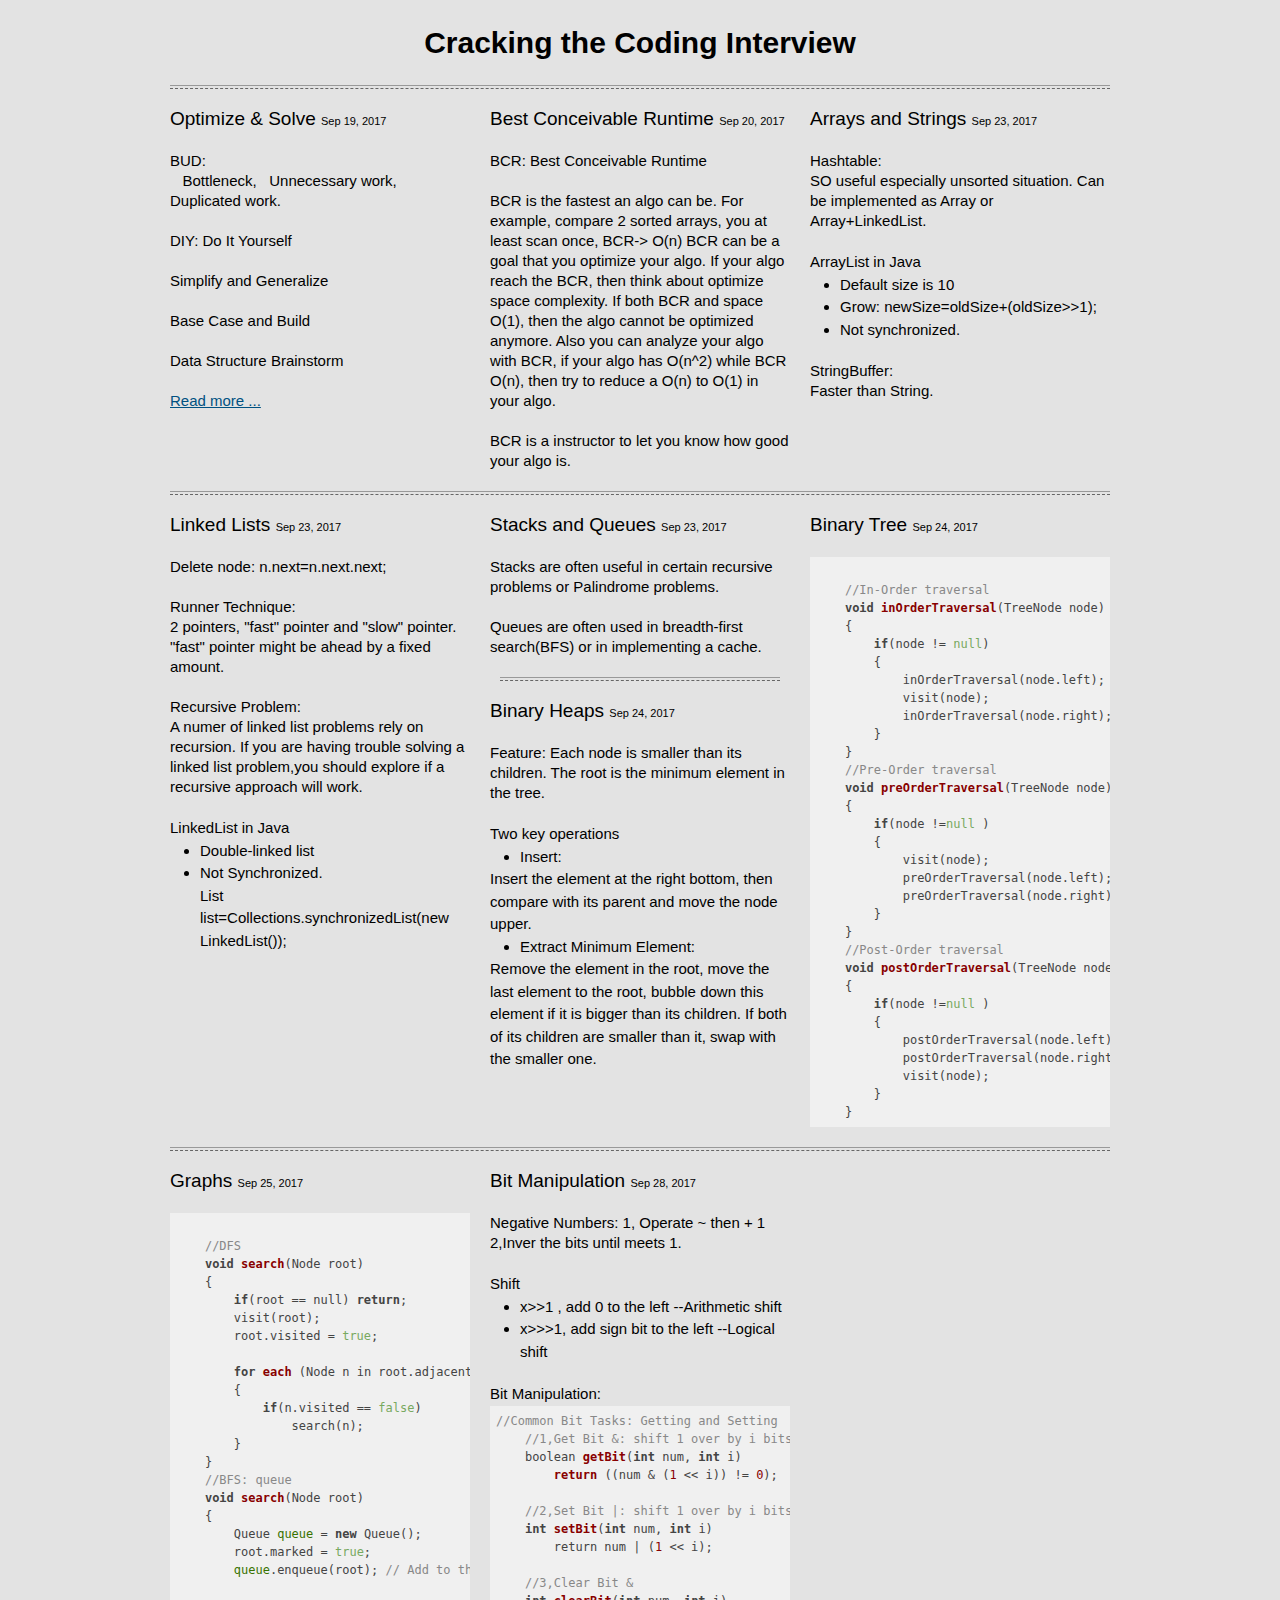
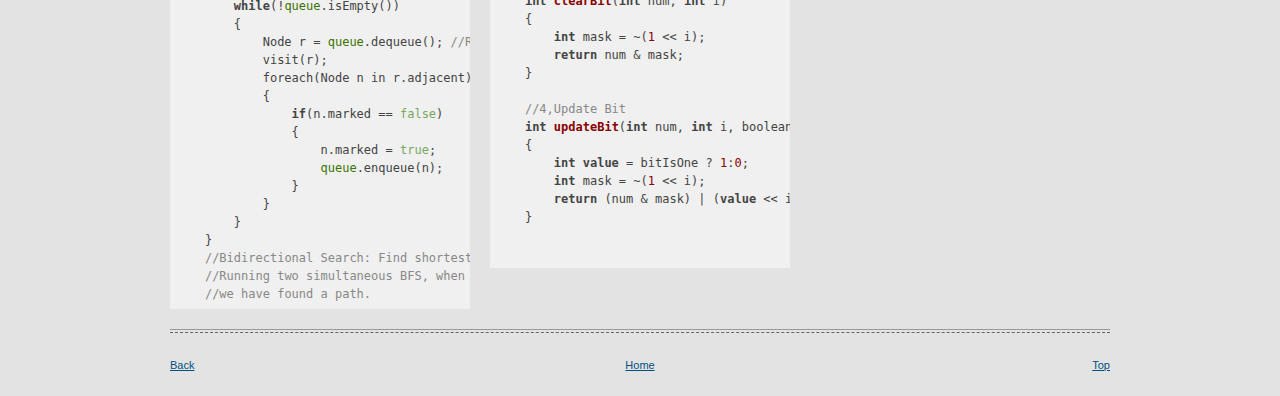
<file: html/blog/CrackingTheCodingInterview/CrackingTheCodingInterview.html>
<!DOCTYPE html>
<html lang="en">
<head>
    <meta charset="utf-8" />
    <meta http-equiv="x-ua-compatible" content="ie=edge" />

    <title>CrackingTheCodingInterview</title>

    <link rel="stylesheet" href="../../../css/grid960/master.min.css" />
    <link rel="stylesheet" href="../../../css/styles/default.css">
    <script src="../../../js/highlight.pack.js"></script>
    <script>hljs.initHighlightingOnLoad();</script>


</head>
<body>

<div class="container_12" id="top">


    <!--Title-->
    <div class="grid_12 align_center">
        <h4>
            Cracking the Coding Interview
        </h4>
    </div>

    <!--Seperation Line-->
    <hr />


    <!--Grid 1-->
    <div class="grid_4">
        <h3>   Optimize & Solve <small>Sep 19, 2017</small>  </h3>

        <p>
            BUD: <br/>
                &nbsp;&nbsp;&nbsp;Bottleneck, &nbsp; Unnecessary work, &nbsp; Duplicated work.
        </p>
        <p>
            DIY: Do It Yourself
        </p>
        <p>
            Simplify and Generalize
        </p>
        <p>
            Base Case and Build
        </p>
        <p>
            Data Structure Brainstorm
        </p>
        <p>
            <a href="Sep192017_OptimizeAndSolve.html">Read more ...</a>
        </p>
    </div>


    <!--=================================-->
    <div class="grid_4">
        <h3> Best Conceivable Runtime <small>Sep 20, 2017</small>  </h3>

        <p>
            BCR: Best Conceivable Runtime
        </p>
        <p>
            BCR is the fastest an algo can be. For example, compare 2 sorted arrays, you at least scan once, BCR-> O(n)
            BCR can be a goal that you optimize your algo. If your algo reach the BCR, then think about optimize
            space complexity. If both BCR and space O(1), then the algo cannot be optimized anymore.
            Also you can analyze your algo with BCR, if your algo has O(n^2) while BCR O(n), then try to reduce a O(n) to O(1)
            in your algo.
        </p>
        <p>
            BCR is a instructor to let you know how good your algo is.
        </p>

    </div>



    <!--=================================-->
    <div class="grid_4">
        <h3> Arrays and Strings <small>Sep 23, 2017</small>  </h3>

        <p>
            Hashtable: <br/>
            SO useful especially unsorted situation.
            Can be implemented as Array or Array+LinkedList.
        </p>
        <ul>ArrayList in Java
            <li>Default size is 10</li>
            <li>Grow: newSize=oldSize+(oldSize>>1);</li>
            <li>Not synchronized.</li>
        </ul>
        <p>
            StringBuffer: <br/>
            Faster than String.
        </p>

    </div>

    <hr/>

    <!--=================================-->
    <div class="grid_4">
        <h3> Linked Lists <small>Sep 23, 2017</small>  </h3>

        <p>
           Delete node: n.next=n.next.next;
        </p>
        <p>
            Runner Technique: <br/>
            2 pointers, "fast" pointer and "slow" pointer. "fast" pointer might be ahead by a fixed amount.
        </p>
        <p>
            Recursive Problem: <br/>
            A numer of linked list problems rely on recursion. If you are having trouble solving a linked list problem,you should explore if a recursive approach will work.
        </p>

        <ul>LinkedList in Java
            <li>Double-linked list</li>
            <li>Not Synchronized. <br/> List list=Collections.synchronizedList(new LinkedList());</li>
        </ul>

    </div>

    <!--=================================-->
    <div class="grid_4">
        <h3> Stacks and Queues <small>Sep 23, 2017</small>  </h3>

        <p>
            Stacks are often useful in certain recursive problems or Palindrome problems.
        </p>
        <p>
            Queues are often used in breadth-first search(BFS) or in implementing a cache.
        </p>

        <hr/>
        <h3>  Binary Heaps  <small>Sep 24, 2017</small>  </h3>
        <p>
            Feature: Each node is smaller than its children. The root is the minimum element in the tree.
        </p>
        <ul>Two key operations
            <li>Insert:</li>
            Insert the element at the right bottom, then compare with its parent and move the node upper.
            <li>Extract Minimum Element:</li>
            Remove the element in the root, move the last element to the root, bubble down this element if it is bigger than its children.
            If both of its children are smaller than it, swap with the smaller one.
        </ul>

    </div>


    <div class="grid_4">
        <h3>  Binary Tree  <small>Sep 24, 2017</small>  </h3>
<pre><code>
    //In-Order traversal
    void inOrderTraversal(TreeNode node)
    {
        if(node != null)
        {
            inOrderTraversal(node.left);
            visit(node);
            inOrderTraversal(node.right);
        }
    }
    //Pre-Order traversal
    void preOrderTraversal(TreeNode node)
    {
        if(node !=null )
        {
            visit(node);
            preOrderTraversal(node.left);
            preOrderTraversal(node.right);
        }
    }
    //Post-Order traversal
    void postOrderTraversal(TreeNode node)
    {
        if(node !=null )
        {
            postOrderTraversal(node.left);
            postOrderTraversal(node.right);
            visit(node);
        }
    }
</code></pre>
    </div>


    <hr/>
    <div class="grid_4">
        <h3>  Graphs  <small>Sep 25, 2017</small>  </h3>
<pre><code>
    //DFS
    void search(Node root)
    {
        if(root == null) return;
        visit(root);
        root.visited = true;

        for each (Node n in root.adjacent)
        {
            if(n.visited == false)
                search(n);
        }
    }
    //BFS: queue
    void search(Node root)
    {
        Queue queue = new Queue();
        root.marked = true;
        queue.enqueue(root); // Add to the end of the queue

        while(!queue.isEmpty())
        {
            Node r = queue.dequeue(); //Remove from the front of the queue
            visit(r);
            foreach(Node n in r.adjacent)
            {
                if(n.marked == false)
                {
                    n.marked = true;
                    queue.enqueue(n);
                }
            }
        }
    }
    //Bidirectional Search: Find shortest path
    //Running two simultaneous BFS, when their searches collide
    //we have found a path.
</code></pre>
    </div>


    <div class="grid_4">
        <h3> Bit Manipulation <small>Sep 28, 2017</small>  </h3>

        <p>
            Negative Numbers: 1, Operate ~ then + 1  2,Inver the bits until meets 1.
        </p>
        <ul>Shift
            <li>x>>1 , add 0 to the left --Arithmetic shift</li>
            <li>x>>>1, add sign bit to the left --Logical shift</li>
        </ul>
        Bit Manipulation:
<pre><code>//Common Bit Tasks: Getting and Setting
    //1,Get Bit &: shift 1 over by i bits(00010000),then AND
    boolean getBit(int num, int i)
        return ((num & (1 << i)) != 0);

    //2,Set Bit |: shift 1 over by i bits, then OR
    int setBit(int num, int i)
        return num | (1 << i);

    //3,Clear Bit &
    int clearBit(int num, int i)
    {
        int mask = ~(1 << i);
        return num & mask;
    }

    //4,Update Bit
    int updateBit(int num, int i, boolean bitIsOne)
    {
        int value = bitIsOne ? 1:0;
        int mask = ~(1 << i);
        return (num & mask) | (value << i); //Clear. then set
    }


</code></pre>


    </div>






    <!--Footer of the page-->
    <hr />
    <div class="grid_5">
        <small>
            <a href="../../../index.html">Back</a>
        </small>
    </div>
    <div class="grid_2 align_center">
        <small>
            <a href="http://owenying.github.io">Home</a>
        </small>
    </div>
    <div class="grid_5 align_right">
        <small>
            <a href="#top">Top</a>
        </small>
    </div>
    <div class="clear"></div>

</div>
<!-- end .container_12 -->
</body>
</html>
</file>
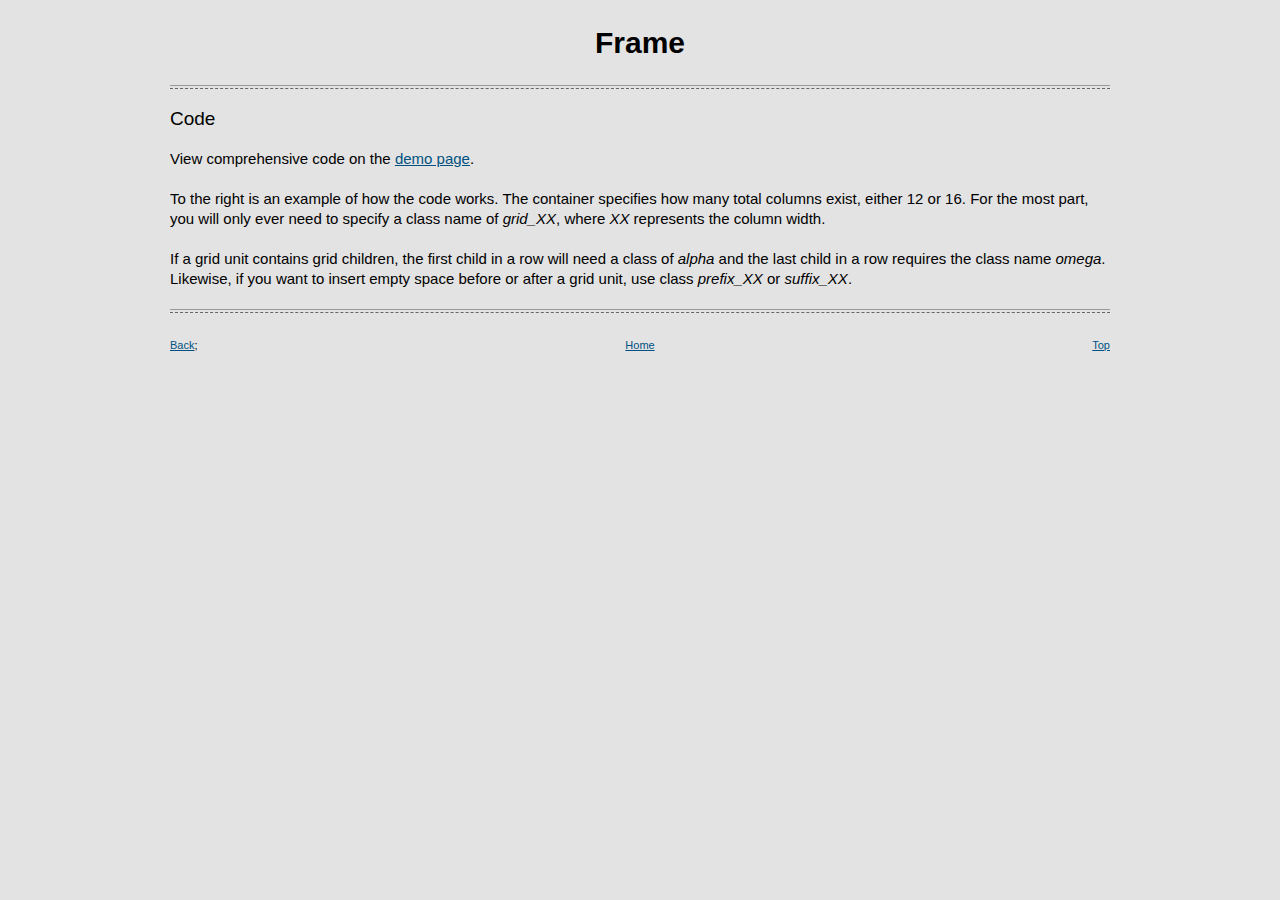
<file: html/blog/CrackingTheCodingInterview/Frame.html>
<!DOCTYPE html>
<html lang="en">
<head>
    <meta charset="utf-8" />
    <meta http-equiv="x-ua-compatible" content="ie=edge" />

    <title>CrackingTheCodingInterview: Frame</title>

    <link rel="stylesheet" href="../../../css/grid960/master.min.css" />


</head>
<body>

<div class="container_12" id="top">


    <!--Title-->
    <div class="grid_12 align_center">
        <h4>
            Frame
        </h4>
    </div>

    <!--Seperation Line-->
    <hr />

    <!--Grid 1-->
    <div class="grid_12">
        <h3>
            Code
        </h3>
        <p>
            View comprehensive code on the <a href="demo.html">demo page</a>.
        </p>
        <p>
            To the right is an example of how the code works. The container specifies how many total columns exist, either 12 or 16. For the most part, you will only ever need to specify a class name of <em>grid_XX</em>, where <em>XX</em> represents the column width.
        </p>
        <p>
            If a grid unit contains grid children, the first child in a row will need a class of <em>alpha</em> and the last child in a row requires the class name <em>omega</em>. Likewise, if you want to insert empty space before or after a grid unit, use class <em>prefix_XX</em> or <em>suffix_XX</em>.
        </p>
    </div>







    <!--Footer of the page-->
    <hr />
    <div class="grid_5">
        <small>
            <a href="CrackingTheCodingInterview.html">Back</a>;
        </small>
    </div>
    <div class="grid_2 align_center">
        <small>
            <a href="http://owenying.github.io">Home</a>
        </small>
    </div>
    <div class="grid_5 align_right">
        <small>
            <a href="#top">Top</a>
        </small>
    </div>
    <div class="clear"></div>

</div>
<!-- end .container_12 -->
</body>
</html>
</file>
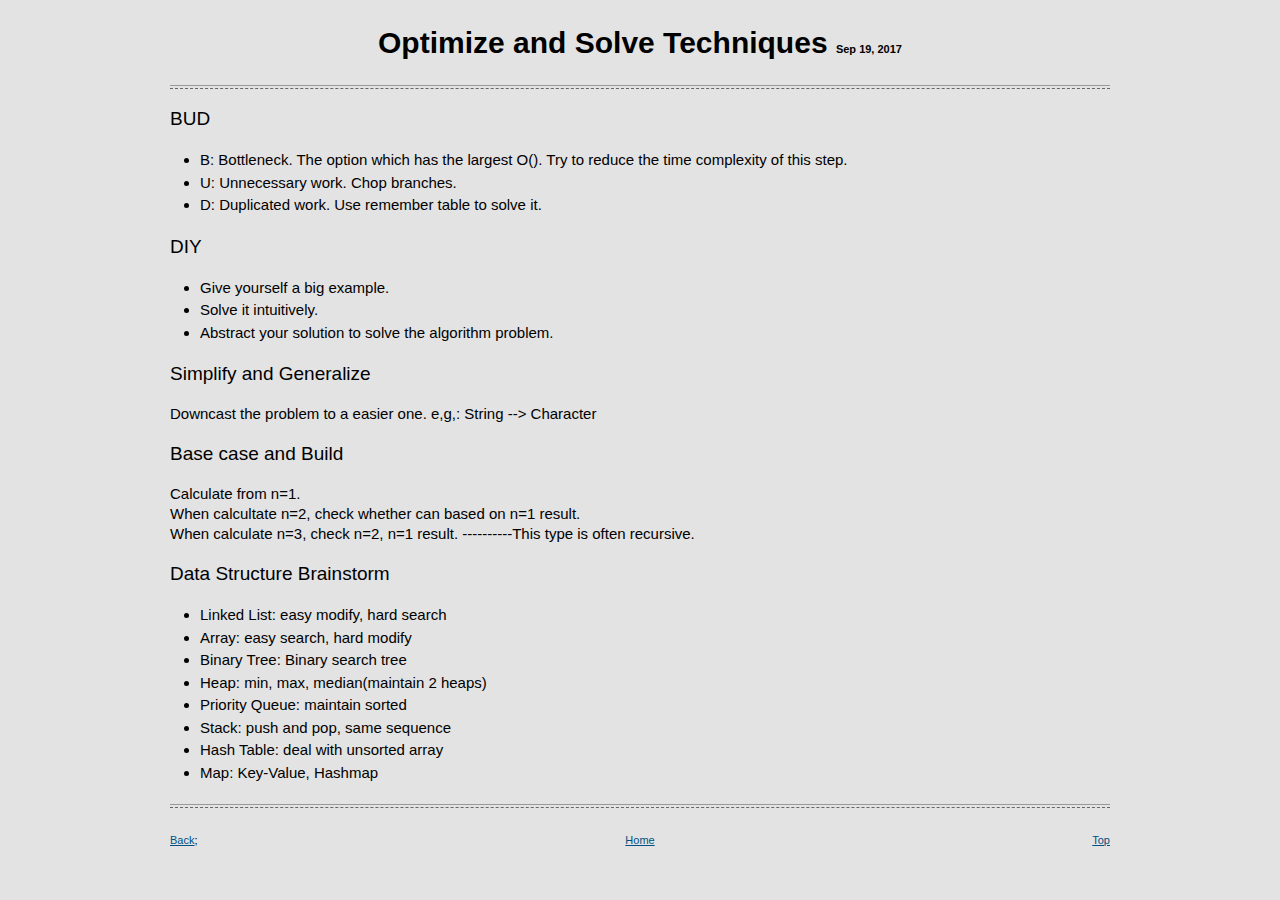
<file: html/blog/CrackingTheCodingInterview/Sep192017_OptimizeAndSolve.html>
<!DOCTYPE html>
<html lang="en">
<head>
    <meta charset="utf-8" />
    <meta http-equiv="x-ua-compatible" content="ie=edge" />

    <title>Optimize and Solve Techniques</title>

    <link rel="stylesheet" href="../../../css/grid960/master.min.css" />


</head>
<body>

<div class="container_12" id="top">


    <!--Title-->
    <div class="grid_12 align_center">
        <h4>
            Optimize and Solve Techniques <small>Sep 19, 2017</small>
        </h4>
    </div>

    <!--Seperation Line-->
    <hr />

    <!--Grid 1-->
    <div class="grid_12">
        <h3>
            BUD
        </h3>
        <p>
            <ul>
                <li>B: Bottleneck. The option which has the largest O(). Try to reduce the time complexity of this step.</li>
                <li>U: Unnecessary work. Chop branches.</li>
                <li>D: Duplicated work. Use remember table to solve it.</li>
            </ul>
        </p>
    </div>

    <!--Grid 1-->
    <div class="grid_12">
        <h3>
            DIY
        </h3>
        <p>
        <ul>
            <li>Give yourself a big example.</li>
            <li>Solve it intuitively.</li>
            <li>Abstract your solution to solve the algorithm problem.</li>
        </ul>
        </p>
    </div>

    <!--Grid 1-->
    <div class="grid_12">
        <h3>
            Simplify and Generalize
        </h3>
        <p>
            Downcast the problem to a easier one. e,g,: String --> Character
        </p>
    </div>

    <!--Grid 1-->
    <div class="grid_12">
        <h3>
            Base case and Build
        </h3>
        <p>
            Calculate from n=1.<br/>
            When calcultate n=2, check whether can based on n=1 result. <br/>
            When calculate n=3, check n=2, n=1 result.
            ----------This type is often recursive.
        </p>
    </div>

    <!--Grid 1-->
    <div class="grid_12">
        <h3>
            Data Structure Brainstorm
        </h3>
        <p>
        <ul>
            <li>Linked List: easy modify, hard search</li>
            <li>Array: easy search, hard modify</li>
            <li>Binary Tree: Binary search tree</li>
            <li>Heap: min, max, median(maintain 2 heaps)</li>
            <li>Priority Queue: maintain sorted</li>
            <li>Stack: push and pop, same sequence</li>
            <li>Hash Table: deal with unsorted array</li>
            <li>Map: Key-Value, Hashmap</li>
        </ul>
        </p>
    </div>







    <!--Footer of the page-->
    <hr />
    <div class="grid_5">
        <small>
            <a href="CrackingTheCodingInterview.html">Back</a>;
        </small>
    </div>
    <div class="grid_2 align_center">
        <small>
            <a href="http://owenying.github.io">Home</a>
        </small>
    </div>
    <div class="grid_5 align_right">
        <small>
            <a href="#top">Top</a>
        </small>
    </div>
    <div class="clear"></div>

</div>
<!-- end .container_12 -->
</body>
</html>
</file>
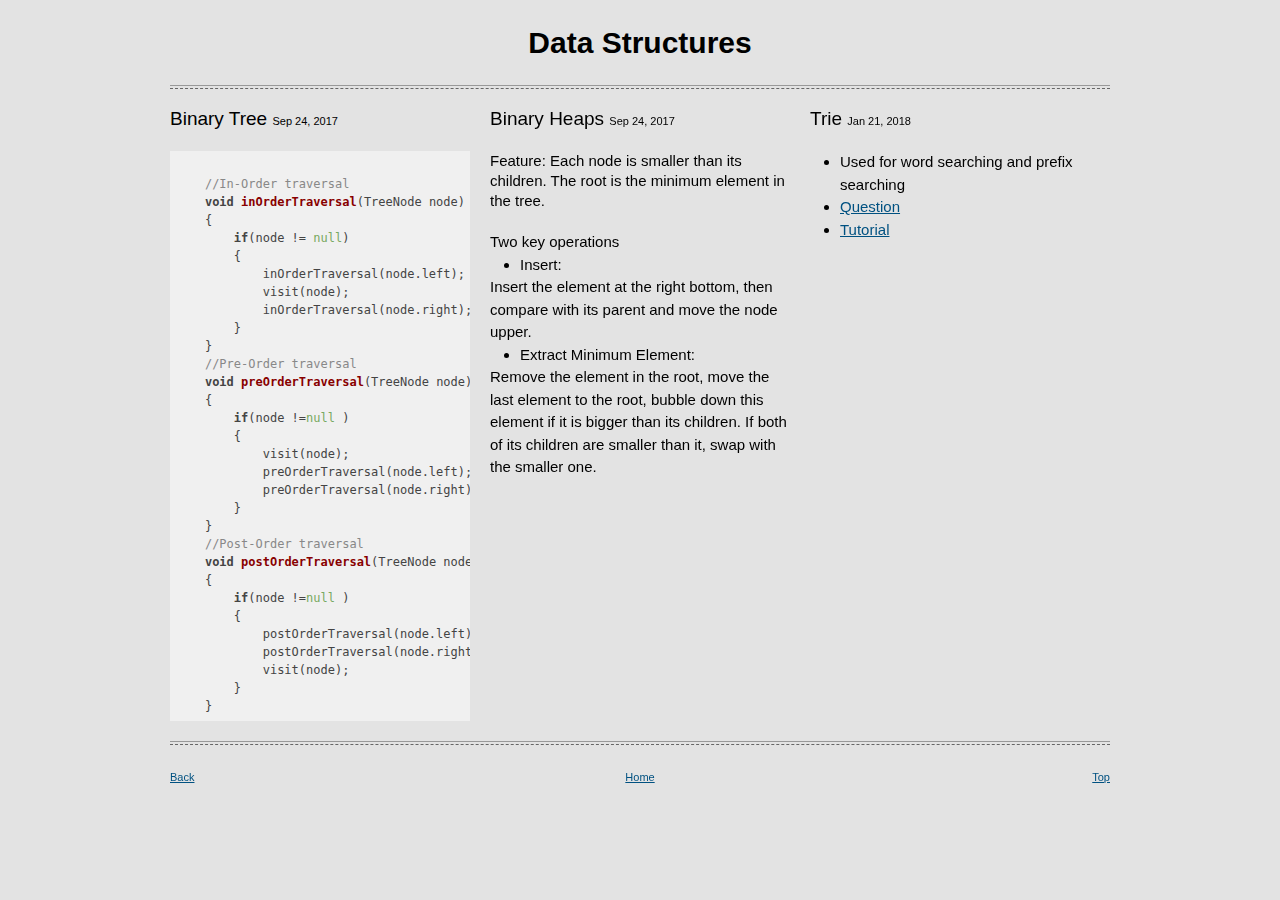
<file: html/blog/DataStructures/DataStructures.html>
<!DOCTYPE html>
<html lang="en">
<head>
    <meta charset="utf-8" />
    <meta http-equiv="x-ua-compatible" content="ie=edge" />

    <title>Data Structures</title>

    <link rel="stylesheet" href="../../../css/grid960/master.min.css" />
    <link rel="stylesheet" href="../../../css/styles/default.css">
    <script src="../../../js/highlight.pack.js"></script>
    <script>hljs.initHighlightingOnLoad();</script>

</head>
<body>

<div class="container_12" id="top">


    <!--Title-->
    <div class="grid_12 align_center">
        <h4>
            Data Structures
        </h4>
    </div>

    <!--Seperation Line-->
    <hr />

    <!--Grid 1-->
    <div class="grid_4">
        <h3>  Binary Tree  <small>Sep 24, 2017</small>  </h3>
<pre><code>
    //In-Order traversal
    void inOrderTraversal(TreeNode node)
    {
        if(node != null)
        {
            inOrderTraversal(node.left);
            visit(node);
            inOrderTraversal(node.right);
        }
    }
    //Pre-Order traversal
    void preOrderTraversal(TreeNode node)
    {
        if(node !=null )
        {
            visit(node);
            preOrderTraversal(node.left);
            preOrderTraversal(node.right);
        }
    }
    //Post-Order traversal
    void postOrderTraversal(TreeNode node)
    {
        if(node !=null )
        {
            postOrderTraversal(node.left);
            postOrderTraversal(node.right);
            visit(node);
        }
    }
</code></pre>
    </div>



    <div class="grid_4">
        <h3>  Binary Heaps  <small>Sep 24, 2017</small>  </h3>
        <p>
            Feature: Each node is smaller than its children. The root is the minimum element in the tree.
        </p>
        <ul>Two key operations
            <li>Insert:</li>
            Insert the element at the right bottom, then compare with its parent and move the node upper.
            <li>Extract Minimum Element:</li>
            Remove the element in the root, move the last element to the root, bubble down this element if it is bigger than its children.
            If both of its children are smaller than it, swap with the smaller one.
        </ul>
    </div>


    <div class="grid_4">
        <h3> Trie <small>Jan 21, 2018</small>  </h3>
        <ul>
            <li>Used for word searching and prefix searching</li>
            <li><a href="https://leetcode.com/problems/implement-trie-prefix-tree/description/">Question</a></li>
            <li><a href="https://www.youtube.com/watch?v=AXjmTQ8LEoI">Tutorial</a></li>
        </ul>

    </div>









    <!--Footer of the page-->
    <hr />
    <div class="grid_5">
        <small>
            <a href="../../../index.html">Back</a>
        </small>
    </div>
    <div class="grid_2 align_center">
        <small>
            <a href="http://owenying.github.io">Home</a>
        </small>
    </div>
    <div class="grid_5 align_right">
        <small>
            <a href="#top">Top</a>
        </small>
    </div>
    <div class="clear"></div>

</div>
<!-- end .container_12 -->
</body>
</html>
</file>
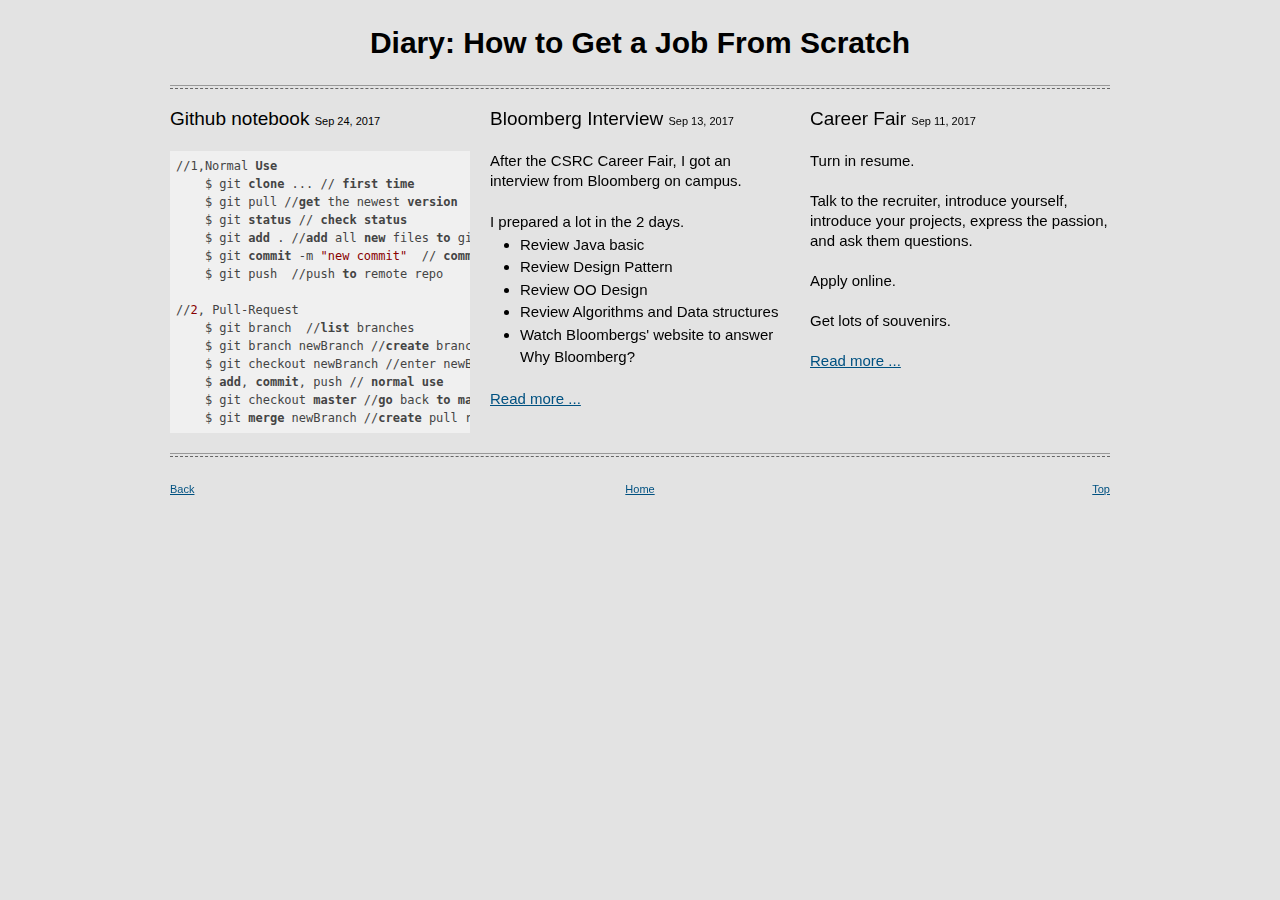
<file: html/blog/ToBeAEngineerFromScratch/Diary.html>
<!DOCTYPE html>
<html lang="en">
<head>
    <meta charset="utf-8" />
    <meta http-equiv="x-ua-compatible" content="ie=edge" />

    <title>Diary</title>

    <link rel="stylesheet" href="../../../css/grid960/master.min.css" />
    <link rel="stylesheet" href="../../../css/styles/default.css">
    <script src="../../../js/highlight.pack.js"></script>
    <script>hljs.initHighlightingOnLoad();</script>


</head>
<body>

<div class="container_12" id="top">


    <!--Title-->
    <div class="grid_12 align_center">
        <h4>
            Diary: How to Get a Job From Scratch
        </h4>
    </div>

    <!--Seperation Line-->
    <hr />

    <!--Grid 1 Summary Summary Summary Summary-->


    <div class="grid_4">
        <h3>   Github notebook <small>Sep 24, 2017</small>  </h3>

<pre><code>//1,Normal Use
    $ git clone ... // first time
    $ git pull //get the newest version
    $ git status // check status
    $ git add . //add all new files to git
    $ git commit -m "new commit"  // commit to git
    $ git push  //push to remote repo

//2, Pull-Request
    $ git branch  //list branches
    $ git branch newBranch //create branch named "newBranch"
    $ git checkout newBranch //enter newBranch
    $ add, commit, push // normal use
    $ git checkout master //go back to master
    $ git merge newBranch //create pull request
</code></pre>

    </div>
    <!--================================-->

    <div class="grid_4">
        <h3>   Bloomberg Interview <small>Sep 13, 2017</small>  </h3>

        <p>
            After the CSRC Career Fair, I got an interview from Bloomberg on campus.
        </p>
        <ul>I prepared a lot in the 2 days.
            <li>Review Java basic</li>
            <li>Review Design Pattern</li>
            <li>Review OO Design</li>
            <li>Review Algorithms and Data structures</li>
            <li>Watch Bloombergs' website to answer <quate>Why Bloomberg?</quate></li>
        </ul>


        <p>
            <a href="Sep132017_BloombergInterview.html">Read more ...</a>
        </p>
    </div>


    <!--================================-->
    <div class="grid_4">
        <h3>   Career Fair <small>Sep 11, 2017</small>  </h3>

        <p>
            Turn in resume.
        </p>
        <p>
            Talk to the recruiter, introduce yourself, introduce your projects, express the passion, and ask them questions.
        </p>
        <p>
            Apply online.
        </p>
        <p>
            Get lots of souvenirs.
        </p>

        <p>
            <a href="Sep112017_CareerFair.html">Read more ...</a>
        </p>
    </div>












    <!--Footer of the page-->
    <hr />
    <div class="grid_5">
        <small>
            <a href="../../../index.html">Back</a>
        </small>
    </div>
    <div class="grid_2 align_center">
        <small>
            <a href="http://owenying.github.io">Home</a>
        </small>
    </div>
    <div class="grid_5 align_right">
        <small>
            <a href="#top">Top</a>
        </small>
    </div>
    <div class="clear"></div>

</div>
<!-- end .container_12 -->
</body>
</html>
</file>
<file: TFT/TFTCSS.css>
h1 {
    text-align: center;
}


/*Selection Title Column*/
.selectionTitleCell {
    width: 15%;
}
.selectionHeroCell {
    display: flex;
    /*width: 35%;*/
}
#colSpan1 {
    width: 32%;
}
#colSpan2 {

}
#myDeckImg {
    width: 60%;
}
#candidateTable td {
    width: 50%;
}

/*The type title of the selection pool*/
.typeTitle {
    text-shadow: -1px 1px 0 #252525;
    font-family: -apple-system,BlinkMacSystemFont,'Segoe UI',Roboto,Oxygen,Ubuntu,Cantarell,'Open Sans','Helvetica Neue',sans-serif;
    font-weight: bold;
}
.assasinTitle {
    color: rgb(170, 28, 220);
}
.wildTitle {
    color: rgb(65, 180, 25);
}
.nobleTitle {
    color: rgb(180, 175, 19);
}
.gunslingerTitle {
    color: rgb(180, 74, 0);
}
.knightTitle {
    color: rgb(23, 70, 73);
}
.rangerTitle {
    color: rgb(0, 180, 105);
}
.sorcererTitle {
    color: rgb(43, 14, 180);
}
.yordleTitle {
    color: rgb(180, 155, 94);
}
.voidTitle {
    color: rgb(31, 31, 35);
}
.glacialTitle {
    color: rgb(71, 193, 202);
}
.brawlerTitle {
    color: rgb(85, 69, 5);
}
.elementalistTitle {
    color: rgb(85, 2, 12);
}
.demonTitle {
    color: rgba(0, 0, 0, 1);
}
.ninjaTitle {
    color: rgb(221, 27, 33);
}
.shapeshifterTitle {
    color: rgb(33, 206, 152);
}
.blademasterTitle {
    color: rgba(205, 116, 215, 0.49);
}
.dragonTitle {
    color: rgb(255, 0, 11);
}
.imperialTitle {
    color: rgb(75, 0, 9);
}
.pirateTitle {
    color: rgb(0, 1, 101);
}
.phantomTitle {
    color: rgb(0, 146, 142);
}
.guardianTitle {
    color: rgb(255, 157, 2);
}
.robotTitle {
    color: rgb(204, 199, 0);
}
.exileTitle {
    color: rgb(0, 204, 197);
}

/*Information of each type*/
.typeInfo {
    font-family: -apple-system,BlinkMacSystemFont,'Segoe UI',Roboto,Oxygen,Ubuntu,Cantarell,'Open Sans','Helvetica Neue',sans-serif;
}

/*The picture of the champion*/
.champPic {
    height: 70px;
    box-shadow: -2px 4px 6px #333;
    border-radius: 15px;
}

.champGeneral {
    margin: 0 0 0 5px;
    position: relative;
    /*animation-duration: 4s;*/
    /*animation-timing-function: ease-out;*/
    /*animation-delay: 0s;*/
    /*animation-iteration-count: infinite;*/
    /*animation-direction: normal;*/
    /*animation-fill-mode: none;*/
    /*animation-play-state: running;*/
    /*animation-name: shake;*/
}

.champCostLabel {
    float: left;
    position: absolute;
    left: 2px;
    bottom: 6px;
    width: 17px;
    /* height: 35px; */
    border-radius: 10px;
    box-shadow: -2px 4px 6px #000;
    font-family: -apple-system,BlinkMacSystemFont,'Segoe UI',Roboto,Oxygen,Ubuntu,Cantarell,'Open Sans','Helvetica Neue',sans-serif;
    font-size: 15px;
    color: #fff;
    text-align: center;
}
/*Label color according to different cost*/
.oneCoin {
    background-color: rgb(105, 98, 86);
}
.twoCoin {
    background-color: rgb(79, 165, 108);
}
.threeCoin {
    background-color: rgb(59, 171, 182);
}
.fourCoin {
    background-color: rgb(182, 48, 165);
}
.fiveCoin {
    background-color: rgb(234, 147, 57);
}


/*Animations*/
@keyframes shake {
    25%  {left:+20px; }
    50%  {left:-20px; }
    75%  {left:-20px; }
    100% {left:+20px; }
}
</file>
<file: css/styles/default.css>
/*

Original highlight.js style (c) Ivan Sagalaev <maniac@softwaremaniacs.org>

*/

.hljs {
  display: block;
  overflow-x: auto;
  padding: 0.5em;
  background: #F0F0F0;
}


/* Base color: saturation 0; */

.hljs,
.hljs-subst {
  color: #444;
}

.hljs-comment {
  color: #888888;
}

.hljs-keyword,
.hljs-attribute,
.hljs-selector-tag,
.hljs-meta-keyword,
.hljs-doctag,
.hljs-name {
  font-weight: bold;
}


/* User color: hue: 0 */

.hljs-type,
.hljs-string,
.hljs-number,
.hljs-selector-id,
.hljs-selector-class,
.hljs-quote,
.hljs-template-tag,
.hljs-deletion {
  color: #880000;
}

.hljs-title,
.hljs-section {
  color: #880000;
  font-weight: bold;
}

.hljs-regexp,
.hljs-symbol,
.hljs-variable,
.hljs-template-variable,
.hljs-link,
.hljs-selector-attr,
.hljs-selector-pseudo {
  color: #BC6060;
}


/* Language color: hue: 90; */

.hljs-literal {
  color: #78A960;
}

.hljs-built_in,
.hljs-bullet,
.hljs-code,
.hljs-addition {
  color: #397300;
}


/* Meta color: hue: 200 */

.hljs-meta {
  color: #1f7199;
}

.hljs-meta-string {
  color: #4d99bf;
}


/* Misc effects */

.hljs-emphasis {
  font-style: italic;
}

.hljs-strong {
  font-weight: bold;
}
</file>
<file: css/grid960/master.min.css>
a:hover, h3 {
    color: black;
}

.clear, pre, svg {
    overflow: hidden
}

.clear, .clearfix:after, .container_12:after, hr {
    clear: both
}

#carbonads, .container_12, .pull_1, .pull_10, .pull_11, .pull_2, .pull_3, .pull_4, .pull_5, .pull_6, .pull_7, .pull_8, .pull_9, .push_1, .push_10, .push_11, .push_2, .push_3, .push_4, .push_5, .push_6, .push_7, .push_8, .push_9, sub, sup {
    position: relative
}

a, abbr, acronym, address, applet, article, aside, audio, b, big, blockquote, body, canvas, caption, center, cite, code, dd, del, details, dfn, dialog, div, dl, dt, em, embed, fieldset, figcaption, figure, font, footer, form, h1, h2, h3, h4, h5, h6, header, hgroup, hr, html, i, iframe, img, ins, kbd, label, legend, li, mark, menu, meter, nav, object, ol, output, p, pre, progress, q, rp, rt, ruby, s, samp, section, small, span, strike, strong, sub, summary, sup, table, tbody, td, tfoot, th, thead, time, tr, tt, u, ul, var, video, xmp {
    border: 0;
    margin: 0;
    padding: 0;
    font-size: 100%
}

body, html {
    height: 100%
}

article, aside, details, figcaption, figure, footer, header, hgroup, menu, nav, section {
    display: block
}

b, strong {
    font-weight: 700
}

li {
    display: list-item;
    margin-left: 30px
}

table {
    border-collapse: collapse;
    border-spacing: 0
}

caption, td, th {
    font-weight: 400;
    vertical-align: top;
    text-align: left
}

q {
    quotes: none
}

q:after, q:before {
    content: '';
    content: none
}

small, sub, sup {
    font-size: 75%
}

sub, sup {
    line-height: 0;
    vertical-align: baseline
}

sub {
    bottom: -.25em
}

sup {
    top: -.5em
}

body {
    font: 15px/1.5 'Helvetica Neue', Arial, 'Liberation Sans', FreeSans, sans-serif;
    min-width: 960px;
    background: #e3e3e3;
    color: black;
    font-weight: 400;
}

code, pre {
    font-family: 'DejaVu Sans Mono', Menlo, Consolas, monospace
}

h4 {
    font-size: 30px
}

h5 {
    font-size: 17px
}

h6 {
    font-size: 15px
}

ol {
    list-style: decimal
}

ul {
    list-style: disc
}

address, dl, fieldset, figure, h1, h2, h3, h4, h5, h6, hr, ol, p, pre, table, ul {
    margin-bottom: 20px
}

.container_12 {
    margin-left: auto;
    margin-right: auto;
    width: 960px
}

.grid_1, .grid_10, .grid_11, .grid_12, .grid_2, .grid_3, .grid_4, .grid_5, .grid_6, .grid_7, .grid_8, .grid_9 {
    display: inline;
    float: left;
    margin-left: 10px;
    margin-right: 10px
}

.clear, .tool_link, .tool_link img {
    display: block
}

.alpha {
    margin-left: 0
}

.omega {
    margin-right: 0
}

.container_12 .grid_1 {
    width: 60px
}

.container_12 .grid_2 {
    width: 140px
}

.container_12 .grid_3 {
    width: 220px
}

.container_12 .grid_4 {
    width: 300px
}

.container_12 .grid_5 {
    width: 380px
}

.container_12 .grid_6 {
    width: 460px
}

.container_12 .grid_7 {
    width: 540px
}

.container_12 .grid_8 {
    width: 620px
}

.container_12 .grid_9 {
    width: 700px
}

.container_12 .grid_10 {
    width: 780px
}

.container_12 .grid_11 {
    width: 860px
}

.container_12 .grid_12 {
    width: 940px
}

.container_12 .prefix_1 {
    padding-left: 80px
}

.container_12 .prefix_2 {
    padding-left: 160px
}

.container_12 .prefix_3 {
    padding-left: 240px
}

.container_12 .prefix_4 {
    padding-left: 320px
}

.container_12 .prefix_5 {
    padding-left: 400px
}

.container_12 .prefix_6 {
    padding-left: 480px
}

.container_12 .prefix_7 {
    padding-left: 560px
}

.container_12 .prefix_8 {
    padding-left: 640px
}

.container_12 .prefix_9 {
    padding-left: 720px
}

.container_12 .prefix_10 {
    padding-left: 800px
}

.container_12 .prefix_11 {
    padding-left: 880px
}

.container_12 .suffix_1 {
    padding-right: 80px
}

.container_12 .suffix_2 {
    padding-right: 160px
}

.container_12 .suffix_3 {
    padding-right: 240px
}

.container_12 .suffix_4 {
    padding-right: 320px
}

.container_12 .suffix_5 {
    padding-right: 400px
}

.container_12 .suffix_6 {
    padding-right: 480px
}

.container_12 .suffix_7 {
    padding-right: 560px
}

.container_12 .suffix_8 {
    padding-right: 640px
}

.container_12 .suffix_9 {
    padding-right: 720px
}

.container_12 .suffix_10 {
    padding-right: 800px
}

.container_12 .suffix_11 {
    padding-right: 880px
}

.container_12 .push_1 {
    left: 80px
}

.container_12 .push_2 {
    left: 160px
}

.container_12 .push_3 {
    left: 240px
}

.container_12 .push_4 {
    left: 320px
}

.container_12 .push_5 {
    left: 400px
}

.container_12 .push_6 {
    left: 480px
}

.container_12 .push_7 {
    left: 560px
}

.container_12 .push_8 {
    left: 640px
}

.container_12 .push_9 {
    left: 720px
}

.container_12 .push_10 {
    left: 800px
}

.container_12 .push_11 {
    left: 880px
}

.container_12 .pull_1 {
    left: -80px
}

.container_12 .pull_2 {
    left: -160px
}

.container_12 .pull_3 {
    left: -240px
}

.container_12 .pull_4 {
    left: -320px
}

.container_12 .pull_5 {
    left: -400px
}

.container_12 .pull_6 {
    left: -480px
}

.container_12 .pull_7 {
    left: -560px
}

.container_12 .pull_8 {
    left: -640px
}

.container_12 .pull_9 {
    left: -720px
}

.container_12 .pull_10 {
    left: -800px
}

.container_12 .pull_11 {
    left: -880px
}

.clear {
    visibility: hidden;
    width: 0;
    height: 0
}

.clearfix:after, .clearfix:before, .container_12:after, .container_12:before {
    content: '.';
    display: block;
    overflow: hidden;
    visibility: hidden;
    font-size: 0;
    line-height: 0;
    width: 0;
    height: 0
}

h1, h2 {
    font-size: 0;
    height: 200px;
    text-indent: -99999px
}

.clearfix, .container_12 {
    zoom: 1
}

a {
    color: #005181
}

h1 {

}

h2 {

}

h3 {
    font-size: 19px;
    font-weight: 500;
}

h3, p {
    line-height: 20px
}

hr {
    border: 0 solid #ccc;
    height: 0;
    border-top: 1px solid #999;
    border-bottom: 1px dashed #666;
    margin-left: 10px;
    margin-right: 10px;
    padding: 2px 0 0
}

pre {
    background: #234;
    font-size: 12px;
    /*padding: 10px 0 10px 15px*/
    padding: 0;
}

img {
    color: transparent;
    vertical-align: middle;
    -ms-interpolation-mode: bicubic;
    font-size: 0
}

small {
    font-size: 11px;
}

.container_12 {
    padding: 20px 0
}

.align_center {
    text-align: center
}

.align_right {
    text-align: right
}

.info, .toggle {
    display: inline;
    margin: 0 0 5px
}

.tool_link:hover {
    background: #fff
}

.example_12, .example_16, .toggle {
    background-repeat: no-repeat;
    overflow: hidden
}

.tool_link:hover img {
    opacity: .9
}

.info {
    float: left
}

.toggle {

    font-size: 0;
    float: right;
    text-indent: -99999px;
    width: 85px;
    height: 15px
}

.toggle_on {
    background-position: 0 -15px
}

.example_12, .example_16 {
    background-color: #fff;
    clear: both;
    display: block;
    width: 460px;
    height: 445px
}

.example_12 img, .example_16 img {
    display: none;
    vertical-align: top;
    width: 460px;
    height: 445px
}

#description {
    padding: 120px 0 0
}

#carbonads {
    background-color: #234;
    font-size: 12px;
    overflow: hidden;
    padding: 10px;
    top: 80px
}

#carbonads a {
    text-decoration: none
}

.carbon-img img {
    background: #fff;
    float: left;
    margin-right: 15px
}

.carbon-poweredby {
    color: #52667a;
    font-size: 9px;
    line-height: 1;
    text-transform: uppercase;
    position: absolute;
    top: auto;
    left: auto;
    right: 10px;
    bottom: 10px
}

#twitter {
    position: absolute;
    top: 10px;
    left: 10px
}

#unsemantic {
    background: #ffe;
    color: #333;
    padding: 10px 20px;
    text-align: center
}

#unsemantic a {
    color: #06c
}

#unsemantic a:hover {
    color: #c96
}
</file>
